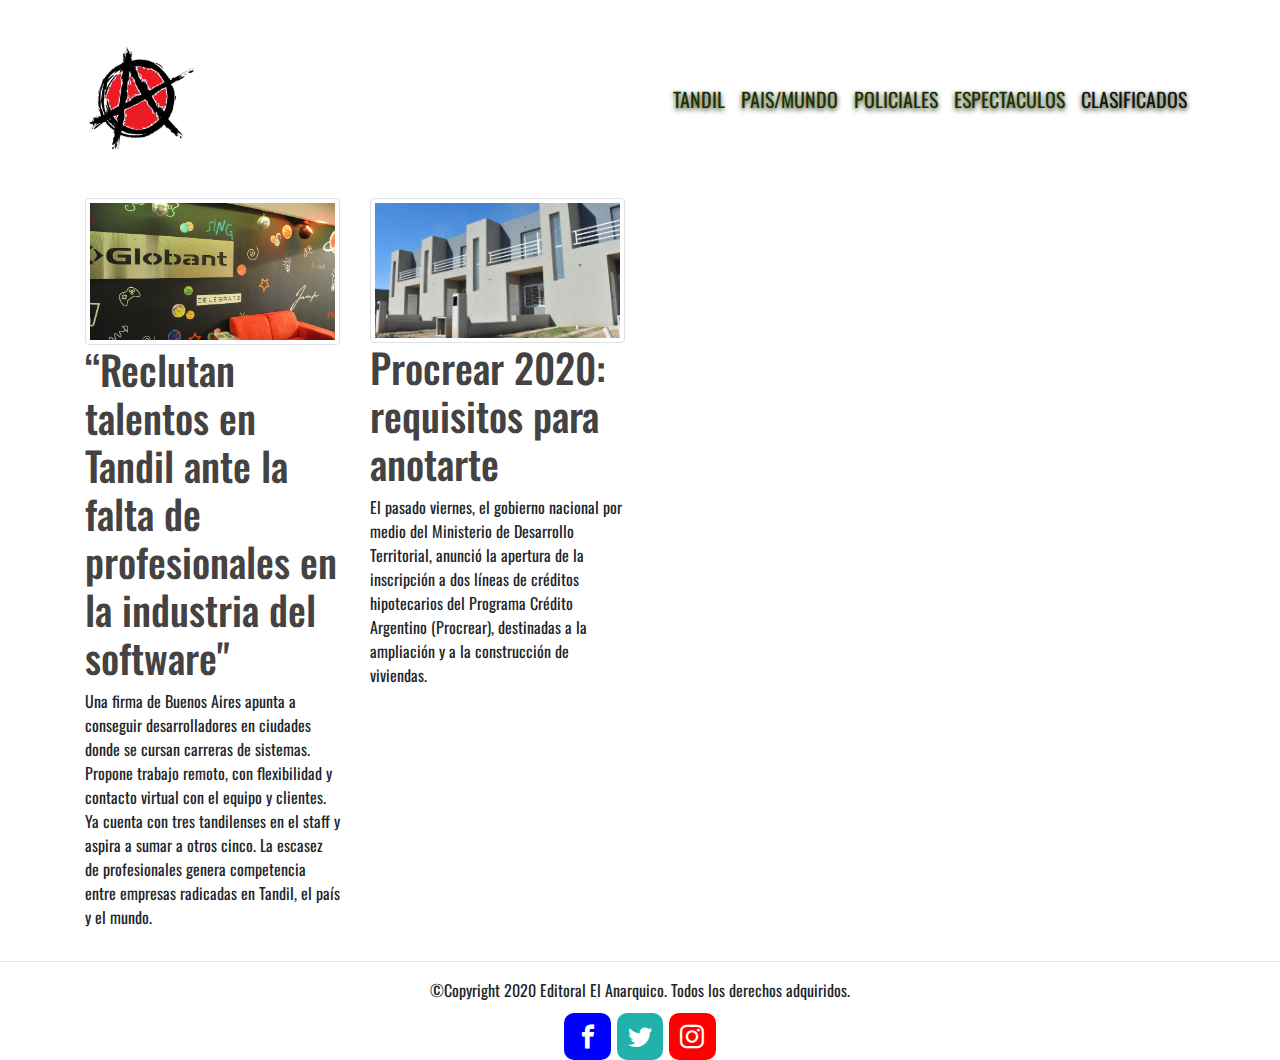
<file: clasificados.html>
<!DOCTYPE html>
<html lang="en">

<head>
    <meta charset="UTF-8">
    <meta name="viewport" content="width=device-width, initial-scale=1.0">
    <link rel="stylesheet" href="assets/css/bootstrap.css">
    <link rel="icon" href="assets/img/Elanarquico.ico">
    <link rel="stylesheet" href="assets/estilo.css">
    <link href="https://fonts.googleapis.com/css2?family=Niramit:ital,wght@1,300&family=Oswald&display=swap"
        rel="stylesheet">
    <link rel="stylesheet" href="assets/font.css">


    <title>El Anarquico</title>
</head>

<body>

    <!--NAvbar-->

    <nav class="navbar navbar-expand-lg navbar-light bg-olive">
        <div class="container">

            <a class="navbar-brand" href="ElAnarquico.html"><img src="assets/img/anar.jpg" class="logo"></a>
            <button class="navbar-toggler" type="button" data-toggle="collapse" data-target="#navbarSupportedContent"
                aria-controls="navbarSupportedContent" aria-expanded="false" aria-label="Toggle navigation">
                <span class="navbar-toggler-icon"></span>
            </button>

            <div class="collapse navbar-collapse" id="navbarSupportedContent">
                <ul class="navbar-nav ml-auto">
                    <li class="nav-item">
                        <a class="nav-link" href="tandil.html" id="Tandil">TANDIL</a>
                    </li>
                    <li class="nav-item">
                        <a class="nav-link" href="mundo.html" id="Pais/Mundo">PAIS/MUNDO</a>
                    </li>
                    <li class="nav-item">
                        <a class="nav-link" href="policiales.html" id="Policiales">POLICIALES</a>
                    </li>
                    <li class="nav-item">
                        <a class="nav-link" href="espectaculos.html" id="Espectaculos">ESPECTACULOS</a>
                    </li>
                    <li class="nav-item">
                        <a class="nav-link active" href="clasificados.html" id="Clasificados">CLASIFICADOS</a>
                    </li>
                </ul>

            </div>
        </div>
    </nav>
    <!--Section Articles-->
    <div class="container">
        <div class="section">
            <div class="row">
                <div class="col-12 col-sm-3 col-md-3">
                    <img src="assets/img/globant.jpg" class="img-fluid img-thumbnail" alt="Responsive image">
                    <h1 class="Globant"><a href="http://cepit.org.ar/software-tandil-se-prepara-para-el-fuerte-crecimiento-del-sector/">“Reclutan talentos en Tandil ante la falta de profesionales en la industria del software"</a></h1>
                    <p>Una firma de Buenos Aires apunta a conseguir desarrolladores en ciudades donde se cursan carreras de sistemas. Propone trabajo remoto, con flexibilidad y contacto virtual con el equipo y clientes. Ya cuenta con tres tandilenses en el staff y aspira a sumar a otros cinco. La escasez de profesionales genera competencia entre empresas radicadas en Tandil, el país y el mundo.</p>
                </div>

                <div class="col-12 col-sm-3 col-md-3">
                    <img src="assets/img/PROCREAR.jpg" class="img-fluid img-thumbnail" alt="Responsive image">
                    <h1 class="Procrear"><a href="https://www.lavoz.com.ar/politica/procrear-2020-como-anotarse-en-creditos-disponibles">Procrear 2020: requisitos para anotarte</a></h1>
                    <p class="Procrear-tandil">El pasado viernes, el gobierno nacional por medio del Ministerio de Desarrollo Territorial, anunció la apertura de la inscripción a dos líneas de créditos hipotecarios del Programa Crédito Argentino (Procrear), destinadas a la ampliación y a la construcción de viviendas.</p>
                </div>
                
            </div>
        </div>
    </div>
    <hr>
    <footer>
        <p class="text-center">©Copyright 2020 Editoral El Anarquico. Todos los derechos adquiridos.</p>
        <div class="social-bar text-center">
            <a href="#" class="icon icon-facebook" target="_blank"></a>
            <a href="#" class="icon icon-twitter" target="_blank"></a>
            <a href="#" class="icon icon-instagram" target="_blank"></a>
        </div>
    </footer>
    <script src="https://code.jquery.com/jquery-3.5.1.slim.min.js"
        integrity="sha384-DfXdz2htPH0lsSSs5nCTpuj/zy4C+OGpamoFVy38MVBnE+IbbVYUew+OrCXaRkfj"
        crossorigin="anonymous"></script>
    <script src="https://cdn.jsdelivr.net/npm/popper.js@1.16.1/dist/umd/popper.min.js"
        integrity="sha384-9/reFTGAW83EW2RDu2S0VKaIzap3H66lZH81PoYlFhbGU+6BZp6G7niu735Sk7lN"
        crossorigin="anonymous"></script>
    <script src="assets/js/bootstrap.js"></script>
    </body>
</html>
</file>
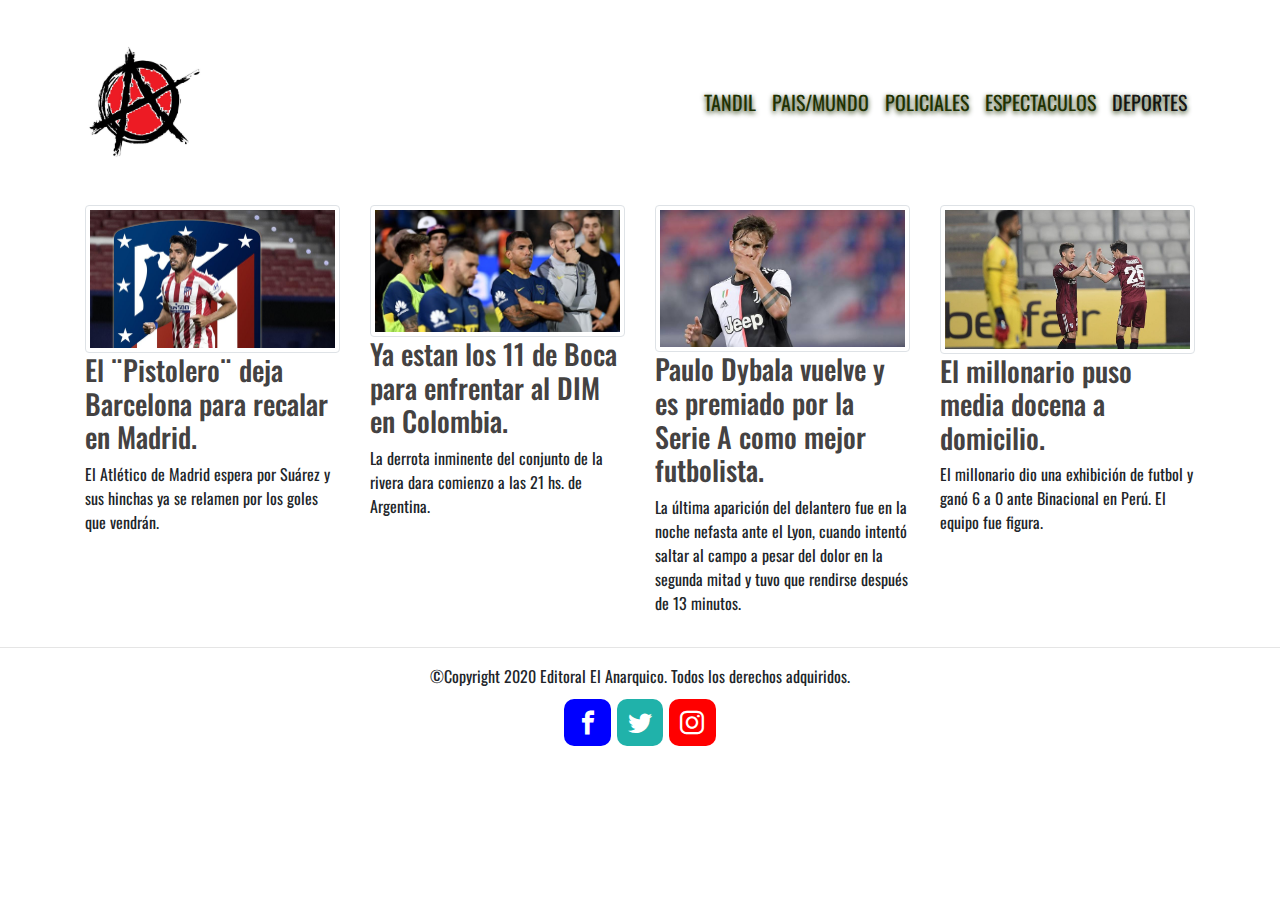
<file: deportes.html>
<!DOCTYPE html>
<html lang="en">

<head>
    <meta charset="UTF-8">
    <meta name="viewport" content="width=device-width, initial-scale=1.0">
    <link rel="stylesheet" href="assets/css/bootstrap.css">
    <link rel="icon" href="assets/img/Elanarquico.ico">
    <link rel="stylesheet" href="assets/estilo.css">
    <link href="https://fonts.googleapis.com/css2?family=Niramit:ital,wght@1,300&family=Oswald&display=swap"
        rel="stylesheet">
    <link rel="stylesheet" href="assets/font.css">


    <title>El Anarquico</title>
</head>

<body>

    <!--NAvbar-->

    <nav class="navbar navbar-expand-lg navbar-light bg-olive">
        <div class="container">

            <a class="navbar-brand" href="ElAnarquico.html"><img src="assets/img/anar.jpg" class="logo"></a>
            <button class="navbar-toggler" type="button" data-toggle="collapse" data-target="#navbarSupportedContent"
                aria-controls="navbarSupportedContent" aria-expanded="false" aria-label="Toggle navigation">
                <span class="navbar-toggler-icon"></span>
            </button>

            <div class="collapse navbar-collapse" id="navbarSupportedContent">
                <ul class="navbar-nav ml-auto">
                    <li class="nav-item">
                        <a class="nav-link" href="tandil.html" id="Tandil">TANDIL</a>
                    </li>
                    <li class="nav-item">
                        <a class="nav-link" href="mundo.html" id="Pais/Mundo">PAIS/MUNDO</a>
                    </li>
                    <li class="nav-item">
                        <a class="nav-link" href="policiales.html" id="Policiales">POLICIALES</a>
                    </li>
                    <li class="nav-item">
                        <a class="nav-link" href="espectaculos.html" id="Espectaculos">ESPECTACULOS</a>
                    </li>
                    <li class="nav-item">
                        <a class="nav-link active" href="deportes.html id="Clasificados">DEPORTES</a>
                    </li>
                </ul>

            </div>
        </div>
    </nav>
    <!--Section Articles-->
    <div class="container">
        <div class="section">
            <div class="row">
                <div class="col-12 col-sm-3 col-md-3">
                    <img src="assets/img/suarez.jpg" class="img-fluid img-thumbnail" alt="Responsive image">
                    <h3 class="Globant"><a href="https://www.ole.com.ar/futbol-internacional/espana/madrid-liga_0_vylEKRXzf.html">El ¨Pistolero¨ deja Barcelona para recalar en Madrid.</a></h3>
                    <p>El Atlético de Madrid espera por Suárez y sus hinchas ya se relamen por los goles que vendrán.</p>
                </div>

                <div class="col-12 col-sm-3 col-md-3">
                    <img src="assets/img/tristes.jpg" class="img-fluid img-thumbnail" alt="Responsive image">
                    <h3 class="Amargos"><a href="https://www.ole.com.ar/boca-juniors/boca-equipo-repite-titulares_0_zLOMOLA6K.html">Ya estan los 11 de Boca para enfrentar al DIM en Colombia.</a></h3>
                    <p>La derrota inminente del conjunto de la rivera dara comienzo a las 21 hs. de Argentina.</p>
                </div>
                <div class="col-12 col-sm-3 col-md-3">
                    <img src="assets/img/dybala.jpg" class="img-fluid img-thumbnail" alt="Responsive image">
                    <h3 class="Paulito"><a href="https://as.com/futbol/2020/09/24/internacional/1600944044_225771.html">Paulo Dybala vuelve y es premiado por la Serie A como mejor futbolista.</a></h3>
                    <p>La última aparición del delantero fue en la noche nefasta ante el Lyon, cuando intentó saltar al campo a pesar del dolor en la segunda mitad y tuvo que rendirse después de 13 minutos. </p>
                </div>

                <div class="col-12 col-sm-3 col-md-3">
                    <img src="assets/img/millo.jpg" class="img-fluid img-thumbnail" alt="Responsive image">
                    <h3 class="Millonario"><a href="https://www.pagina12.com.ar/293982-river-goleo-a-binacional-y-quedo-cerca-de-los-octavos-de-fin">El millonario puso media docena a domicilio.</a></h3>
                    <p>El millonario dio una exhibición de futbol y ganó 6 a 0 ante Binacional en Perú. El equipo fue figura.</p>
                </div>
                
            </div>
        </div>
    </div>
    <hr>
    <footer>
        <p class="text-center">©Copyright 2020 Editoral El Anarquico. Todos los derechos adquiridos.</p>
        <div class="social-bar text-center">
            <a href="#" class="icon icon-facebook" target="_blank"></a>
            <a href="#" class="icon icon-twitter" target="_blank"></a>
            <a href="#" class="icon icon-instagram" target="_blank"></a>
        </div>
    </footer>
    <script src="https://code.jquery.com/jquery-3.5.1.slim.min.js"
        integrity="sha384-DfXdz2htPH0lsSSs5nCTpuj/zy4C+OGpamoFVy38MVBnE+IbbVYUew+OrCXaRkfj"
        crossorigin="anonymous"></script>
    <script src="https://cdn.jsdelivr.net/npm/popper.js@1.16.1/dist/umd/popper.min.js"
        integrity="sha384-9/reFTGAW83EW2RDu2S0VKaIzap3H66lZH81PoYlFhbGU+6BZp6G7niu735Sk7lN"
        crossorigin="anonymous"></script>
    <script src="assets/js/bootstrap.js"></script>
    </body>
</html>
</file>
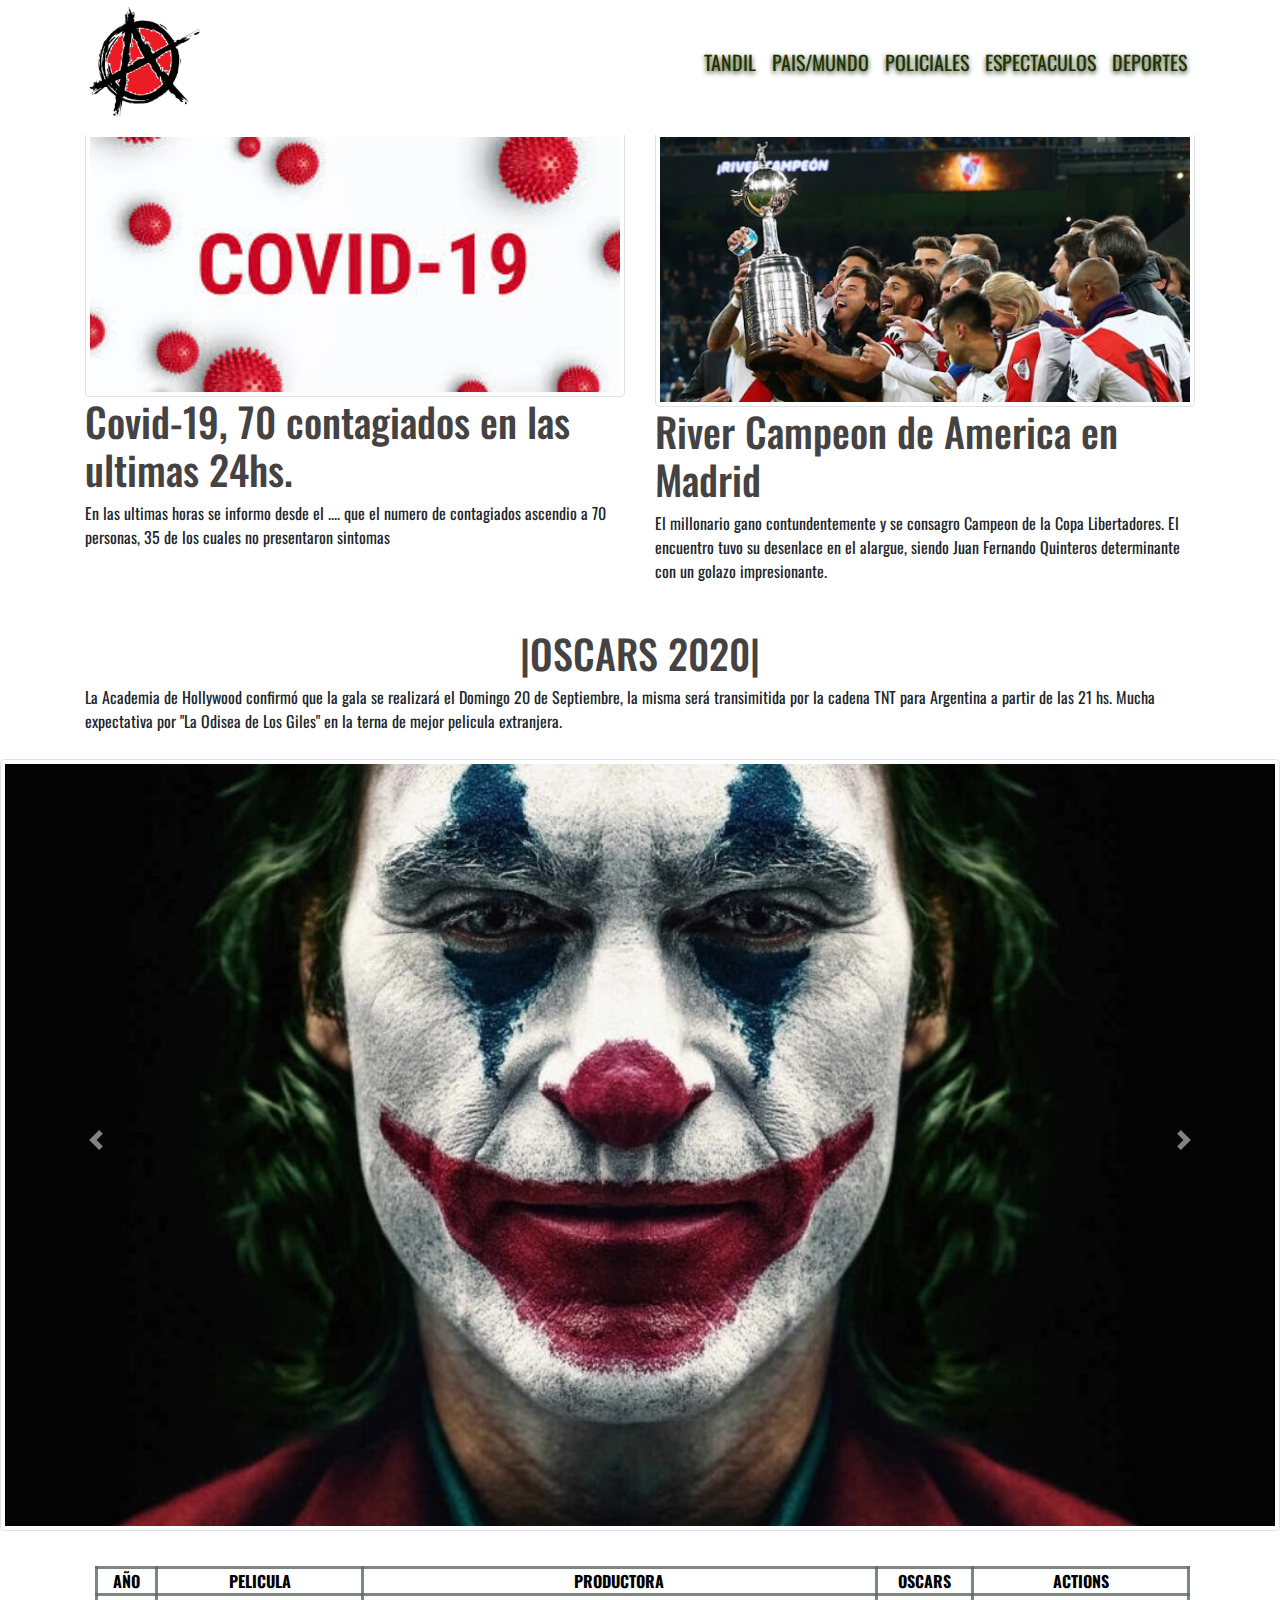
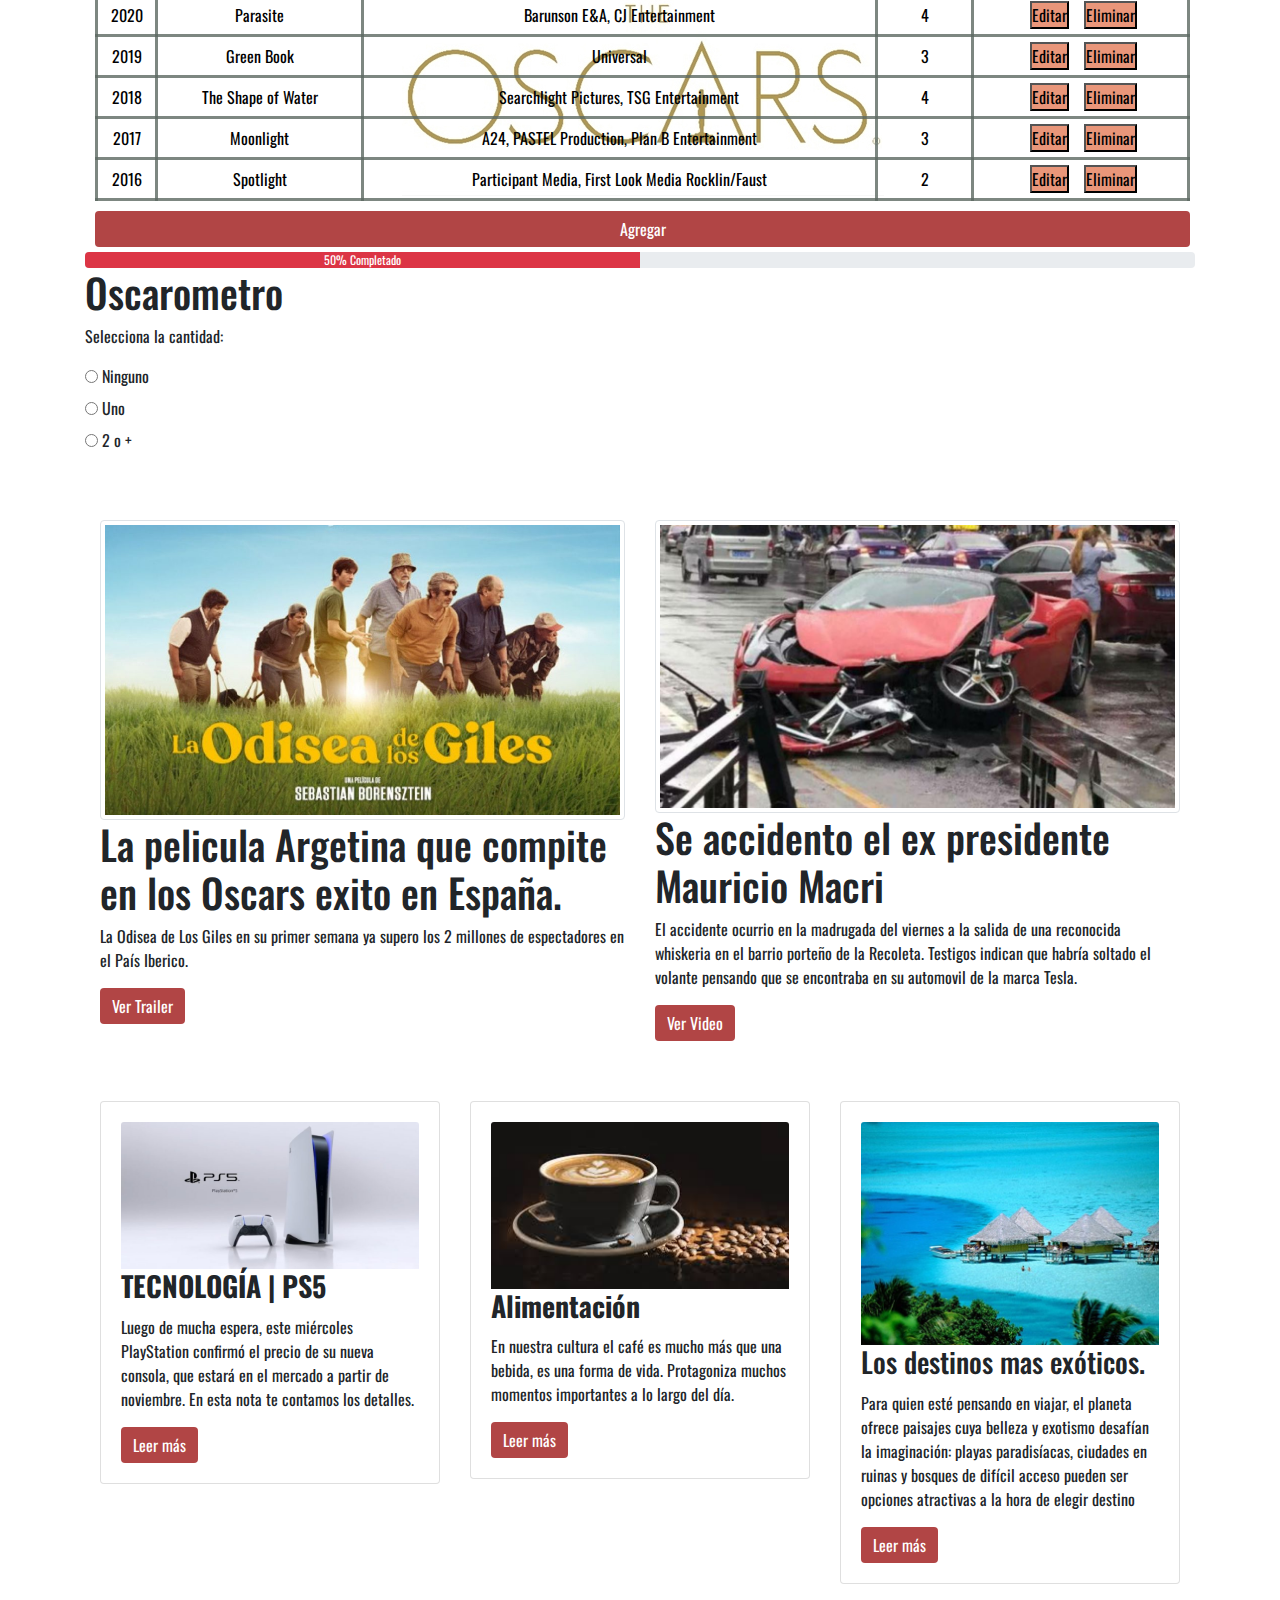
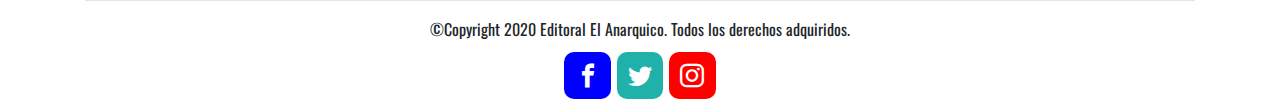
<file: ElAnarquico.html>
<!DOCTYPE html>
<html lang="en">

<head>
    <meta charset="UTF-8">
    <meta name="viewport" content="width=device-width, initial-scale=1.0">
    <link rel="stylesheet" href="assets/css/bootstrap.css">
    <link rel="icon" href="assets/img/anar.ico">
    <link rel="stylesheet" href="assets/estilo.css">
    <link href="https://fonts.googleapis.com/css2?family=Niramit:ital,wght@1,300&family=Oswald&display=swap"
        rel="stylesheet">
    <link rel="stylesheet" href="assets/font.css">



    <title>El Anarquico</title>
</head>

<body>

    <!--NAvbar-->
    <nav class="navbar mt-40 fixed-top navbar-expand-lg navbar-light">
        <div class="container">
            <a class="navbar-brand" href="ElAnarquico.html"><img src="assets/img/anar.jpg" class="logo"></a>
            <button class="navbar-toggler" type="button" data-toggle="collapse" data-target="#navbarSupportedContent"
                aria-controls="navbarSupportedContent" aria-expanded="false" aria-label="Toggle navigation">
                <span class="navbar-toggler-icon"></span>
            </button>

            <div class="collapse navbar-collapse" id="navbarSupportedContent">
                <ul class="navbar-nav ml-auto">
                    <li class="nav-item">
                        <a class="nav-link" href="tandil.html" id="Tandil">TANDIL</a>
                    </li>
                    <li class="nav-item">
                        <a class="nav-link" href="mundo.html" id="Pais/Mundo">PAIS/MUNDO</a>
                    </li>
                    <li class="nav-item">
                        <a class="nav-link" href="policiales.html" id="Policiales">POLICIALES</a>
                    </li>
                    <li class="nav-item">
                        <a class="nav-link" href="espectaculos.html" id="Espectaculos">ESPECTACULOS</a>
                    </li>
                    <li class="nav-item">
                        <a class="nav-link" href="deportes.html" id="Clasificados">DEPORTES</a>
                    </li>
                </ul>

            </div>
        </div>
    </nav>

    <div class="container">
        <div class="section mt-132">
            <div class="row ">
                <div class="col-12 col-sm-12 col-md-6">
                    <img src="assets/img/c19.jpg" class="img-fluid img-thumbnail" alt="Responsive image">
                    <h1 class="covid"><a
                            href="https://www.who.int/es/emergencies/diseases/novel-coronavirus-2019">Covid-19, 70
                            contagiados en las ultimas 24hs.</a></h1>
                    <p>En las ultimas horas se informo desde el .... que el numero de contagiados ascendio a 70
                        personas, 35 de los cuales no presentaron sintomas </p>
                </div>

                <div class="col-12 col-sm-12 col-md-6">
                    <img src="assets/img/campeon.jpg" class="img-fluid img-thumbnail" alt="Responsive image">
                    <h1 class="River"><a href="https://www.infobae.com/tag/river-campeon-de-la-copa-libertadores/">River
                            Campeon de America en Madrid</a></h1>
                    <p class="river-madrid">El millonario gano contundentemente y se consagro Campeon de la Copa
                        Libertadores. El encuentro tuvo su desenlace en el alargue, siendo Juan Fernando Quinteros
                        determinante con un golazo impresionante.</p>
                </div>
            </div>
        </div>
    </div>

    <div class="container">
        <div class="row">
            <div class="col-md-12">
                <!--Titulo-->
                <div class="titulo">
                    <h1 class="titulo text-center"><a href="https://oscar.go.com/">|OSCARS 2020|</a></h1>
                    <P class="info">La Academia de Hollywood confirmó que la gala se realizará el Domingo 20 de
                        Septiembre, la misma será transimitida por la cadena TNT para Argentina a partir de las 21 hs.
                        Mucha expectativa por "La Odisea de Los Giles" en la terna de mejor pelicula extranjera.</P>
                </div>
            </div>
        </div>
    </div>

    <!--Carrusel Movies-->
    <div class="container-carrusel">
        <div class="Carrusel">
            <div id="carouselExampleFade" class="carousel slide carousel-fade" data-ride="carousel">
                <div class="carousel-inner">
                    <div class="carousel-item active">
                        <img src="assets/img/joker.jpg" class="d-block w-100 img-thumbnail" alt="...">
                    </div>
                    <div class="carousel-item">
                        <img src="assets/img/1917.jpeg" class="d-block w-100 img-thumbnail" alt="...">
                    </div>
                    <div class="carousel-item">
                        <img src="assets/img/billted.jpg" class="d-block w-100 img-thumbnail" alt="...">
                    </div>
                    <div class="carousel-item">
                        <img src="assets/img/onceupon.jpg" class="d-block w-100 img-thumbnail" alt="...">
                    </div>
                    <div class="carousel-item">
                        <img src="assets/img/topgun.jpg" class="d-block w-100 img-thumbnail" alt="...">
                    </div>
                </div>
                <a class="carousel-control-prev" href="#carouselExampleFade" role="button" data-slide="prev">
                    <span class="carousel-control-prev-icon" aria-hidden="true"></span>
                    <span class="sr-only">Previous</span>
                </a>
                <a class="carousel-control-next" href="#carouselExampleFade" role="button" data-slide="next">
                    <span class="carousel-control-next-icon" aria-hidden="true"></span>
                    <span class="sr-only">Next</span>
                </a>
            </div>
        </div>
    </div>
    <!-- Agrego codigo tp 2 -->
    <section class="tabla-container container">
        <table id="tabla" class="contenido-tabla "></table>
        <!-- <button id="btn-agregar" class="btn d-block">Agregar</button>
    </section> -->
        <!-- Button trigger modal -->
        <button id="agregarPelicula" type="button" class="btn btn-primary" data-toggle="modal"
            data-target="#exampleModalLong">
            Agregar
        </button>

        <!-- Modal -->
        <div class="modal fade" id="exampleModalLong" tabindex="-1" role="dialog"
            aria-labelledby="exampleModalLongTitle" aria-hidden="true">
            <div class="modal-dialog modal-lg" role="document">
                <div id='modal-contenedor' class="modal-content" img="assets/img/odisea-de-los-giles.jpg">
                    <div class="modal-header">
                        <h5 class="modal-title" id="modalTitle">Agregar Pelicula</h5>
                        <button type="button" class="close" data-dismiss="modal" aria-label="Close">
                            <span aria-hidden="true">&times;</span>
                        </button>
                    </div>
                    <div class="modal-body">
                        <div>
                            <p>Pelicula</p>
                            <input type="text" id="title">
                        </div>
                        <div>
                            <p>Año</p>
                            <input type="number" id="year">
                        </div>
                        <div>
                            <p>Productora</p>
                            <input type="text" id="productor">
                        </div>
                        <div>
                            <p>Cantidad de Oscars</p>
                            <input type="number" id="oscars">
                        </div>
                    </div>
                    <div class="modal-footer">
                        <button id="btn-aceptar-editar">Aceptar</button>
                        <button id="btn-aceptar" type="button-aceptar" class="btn btn-secondary"
                            data-dismiss="modal">Aceptar</button>
                        <button id="btn-cancelar" type="button-cancelar" class="btn btn-primary"
                            data-dismiss="modal">Cancelar</button>
                    </div>
                </div>
            </div>
        </div>
        <!-- Progress Bar -->
        <div id="progressBar" class="progress">
            <div role="progressbar" class="progress-bar bg-danger" style="width:50%">50% Completado</div>
            <span class="sr-only">50% Completado</span>
        </div>

        <!-- Filter con Radio Button -->
        <h1>Oscarometro</h1>

        <div>
            <p>Selecciona la cantidad:</p>
            <input type="radio" class="radio-btn" id="Ninguno" name="rBtn" value="0">
            <label for="uno">Ninguno</label><br>
            <input type="radio" class="radio-btn" id="uno" name="rBtn" value="1">
            <label for="uno">Uno</label><br>
            <input type="radio" class="radio-btn" id="2o+" name="rBtn" value="2">
            <label for="2o+">2 o +</label>
        </div>

        <!--Article-->
        <div class="container container-article">
            <div class="row">
                <div class="col-sm-12 col-md-6">
                    <div class="nota">
                        <img src="assets/img/odisea-de-los-giles.jpg" class="img-fluid img-thumbnail"
                            alt="Responsive image">
                        <h1 class="Trailer">La pelicula Argetina que compite en los Oscars exito en España.</h1>
                        <p>La Odisea de Los Giles en su primer semana ya supero los 2 millones de espectadores en el
                            País Iberico.</p>
                        <a href="https://www.youtube.com/watch?v=ZP_o6GQaFW8" class="btn btn-primary">Ver Trailer</a>
                    </div>
                </div>
                <div class="col-sm-12 col-md-6">
                    <div class="nota">
                        <img src="assets/img/ferrarichocada.jpg" class="img-fluid img-thumbnail" alt="Responsive image">
                        <h1 class="nota-Darin">Se accidento el ex presidente Mauricio Macri</h1>
                        <p>El accidente ocurrio en la madrugada del viernes a la salida de una reconocida whiskeria en
                            el barrio porteño de la Recoleta. Testigos indican que habría soltado el volante pensando
                            que se encontraba en su automovil de la marca Tesla.</p>
                        <a href="https://telefenoticias.com.ar/curiosidades/video-se-compro-una-ferrari-y-la-choco-al-sacarla-de-la-concesionaria/"
                            class="btn btn-primary">Ver Video</a>
                    </div>
                </div>
            </div>
        </div>
        <!--Cards-->
        <div class="container container-cards">
            <div class="row">
                <div class="col-12 col-sm-6 col-md-4">
                    <div class="card">
                        <div class="card-body">
                            <img class="card-img-top" src="assets/img/ps5.jpg" alt="Card image cap">
                            <h3 class="card-title"><strong>TECNOLOGÍA | PS5</strong></h3>
                            <p class="card-text">Luego de mucha espera, este miércoles PlayStation confirmó el precio de
                                su nueva consola, que estará en el mercado a partir de noviembre. En esta nota te
                                contamos los detalles.</p>
                            <a href="https://cnnespanol.cnn.com/video/precio-play-station-ps5-consolas-videojuegos-perspectivas-buenos-aires/"
                                class="btn btn-primary">Leer más</a>
                        </div>
                    </div>
                </div>
                <div class="col-12 col-sm-6 col-md-4">
                    <div class="card">
                        <div class="card-body">
                            <img class="card-img-top" src="assets/img/cagfe3.jpg" alt="Card image cap">
                            <h3 class="card-title"><b>Alimentación</b></h3>
                            <p class="card-text">En nuestra cultura el café es mucho más que una bebida, es una forma de
                                vida. Protagoniza muchos momentos importantes a lo largo del día.</p>
                            <a href="https://www.cocinafacil.com.mx/tips-de-cocina/beneficios-de-tomar-cafe/"
                                class="btn btn-primary">Leer más</a>
                        </div>
                    </div>
                </div>

                <div class="col-12 col-sm-12 col-md-4">
                    <div class="card">
                        <div class="card-body">
                            <img class="card-img-top" src="assets/img/paraiso.jpg" alt="Borabora">
                            <h3 class="card-title">Los destinos mas exóticos.</h3>
                            <p class="card-text">Para quien esté pensando en viajar, el planeta ofrece paisajes cuya
                                belleza y exotismo desafían la imaginación: playas paradisíacas, ciudades en ruinas y
                                bosques de difícil acceso pueden ser opciones atractivas a la hora de elegir destino</p>
                            <a href="https://www.infobae.com/2012/09/07/669303-los-lugares-mas-exoticos-del-mundo-hacer-turismo/"
                                class="btn btn-primary">Leer más</a>
                        </div>
                    </div>
                </div>
            </div>
        </div>

        </div>
        <!-- Y aquí está nuestro pie de página principal que se utiliza en todas las páginas de nuestro sitio web -->
        <hr>
        <footer>
            <p class="text-center">©Copyright 2020 Editoral El Anarquico. Todos los derechos adquiridos.</p>
            <div class="social-bar text-center">
                <a href="#" class="icon icon-facebook" target="_blank"></a>
                <a href="#" class="icon icon-twitter" target="_blank"></a>
                <a href="#" class="icon icon-instagram" target="_blank"></a>
            </div>
        </footer>
        <script src="https://code.jquery.com/jquery-3.5.1.slim.min.js"
            integrity="sha384-DfXdz2htPH0lsSSs5nCTpuj/zy4C+OGpamoFVy38MVBnE+IbbVYUew+OrCXaRkfj"
            crossorigin="anonymous"></script>
        <script src="https://cdn.jsdelivr.net/npm/popper.js@1.16.1/dist/umd/popper.min.js"
            integrity="sha384-9/reFTGAW83EW2RDu2S0VKaIzap3H66lZH81PoYlFhbGU+6BZp6G7niu735Sk7lN"
            crossorigin="anonymous"></script>
        <script src="assets/js/bootstrap.js"></script>
        <script type="text/javascript" src="utilsTP2.js"></script>
        <!--agredo script de tp 2-->
        <script type="text/javascript" src="mainTP2.js"></script>
        <!--agredo script de tp 2-->
</body>

</html>
</file>
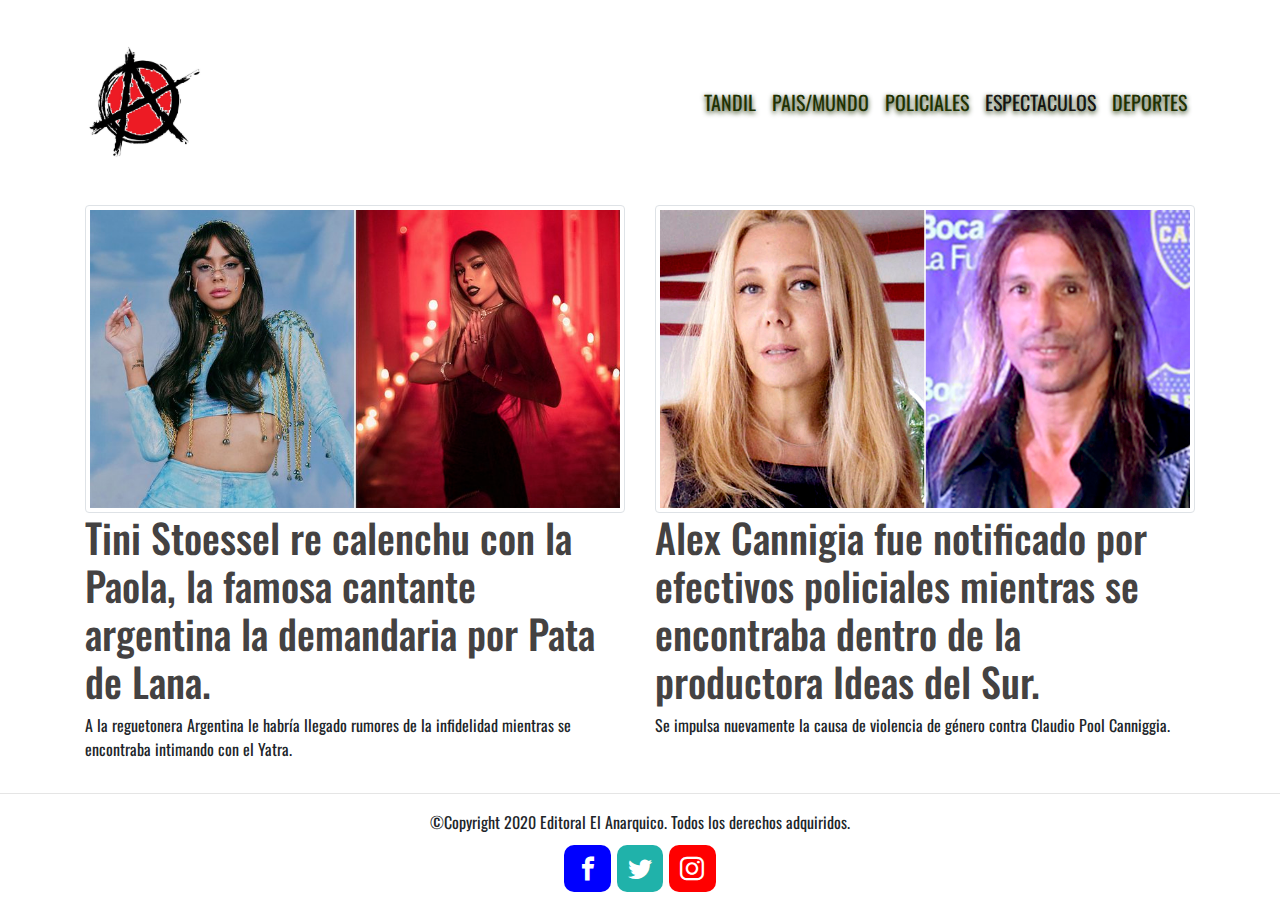
<file: espectaculos.html>
<!DOCTYPE html>
<html lang="en">

<head>
    <meta charset="UTF-8">
    <meta name="viewport" content="width=device-width, initial-scale=1.0">
    <link rel="stylesheet" href="assets/css/bootstrap.css">
    <link rel="icon" href="assets/img/Elanarquico.ico">
    <link rel="stylesheet" href="assets/estilo.css">
    <link href="https://fonts.googleapis.com/css2?family=Niramit:ital,wght@1,300&family=Oswald&display=swap"
        rel="stylesheet">
    <link rel="stylesheet" href="assets/font.css">


    <title>El Anarquico</title>
</head>

<body>

    <!--NAvbar-->

    <nav class="navbar navbar-expand-lg navbar-light bg-olive">
        <div class="container">

            <a class="navbar-brand" href="ElAnarquico.html"><img src="assets/img/anar.jpg" class="logo"></a>
            <button class="navbar-toggler" type="button" data-toggle="collapse" data-target="#navbarSupportedContent"
                aria-controls="navbarSupportedContent" aria-expanded="false" aria-label="Toggle navigation">
                <span class="navbar-toggler-icon"></span>
            </button>

            <div class="collapse navbar-collapse" id="navbarSupportedContent">
                <ul class="navbar-nav ml-auto">
                    <li class="nav-item">
                        <a class="nav-link" href="tandil.html" id="Tandil">TANDIL</a>
                    </li>
                    <li class="nav-item">
                        <a class="nav-link" href="mundo.html" id="Pais/Mundo">PAIS/MUNDO</a>
                    </li>
                    <li class="nav-item">
                        <a class="nav-link" href="policiales.html" id="Policiales">POLICIALES</a>
                    </li>
                    <li class="nav-item">
                        <a class="nav-link active" href="espectaculos.html" id="Espectaculos">ESPECTACULOS</a>
                    </li>
                    <li class="nav-item">
                        <a class="nav-link" href="deportes.html" id="Clasificados">DEPORTES</a>
                    </li>
                </ul>

            </div>
        </div>
    </nav>
    <!--Section Articles-->
    <div class="container">
        <div class="section">
            <div class="row">
                <div class="col-12 col-sm-12 col-md-6">
                    <img src="assets/img/tini.jpg" class="img-fluid img-thumbnail" alt="Responsive image">
                    <h1 class="Chimento"><a href="https://www.paparazzi.com.ar/teve/tini-stoessel-le-mando-una-critica-indirecta-a-danna-paola-la-tercera-en-discordia-con-yatra/">Tini Stoessel re calenchu con la Paola, la famosa cantante argentina la demandaria por Pata de Lana.</a></h1>
                    <p>A la reguetonera Argentina le habría llegado rumores de la infidelidad mientras se encontraba intimando con el Yatra.</p>
                </div>

                <div class="col-12 col-sm-12 col-md-6">
                    <img src="assets/img/Claudiopool.jpg" class="img-fluid img-thumbnail" alt="Responsive image">
                    <h1 class="Procrear"><a href="https://www.infobae.com/teleshow/infoshow/2020/02/19/se-reactivo-la-causa-de-mariana-nannis-contra-claudio-caniggia-por-violencia-de-genero-ordenarian-una-restriccion-perimetral/">Alex Cannigia fue notificado por efectivos policiales mientras se encontraba dentro de la productora Ideas del Sur.</a></h1>
                    <p class="Procrear-tandil">Se impulsa nuevamente la causa de violencia de género contra Claudio Pool Canniggia.</p>
                </div>
            </div>
        </div>
    </div>
    <hr>
    <footer>
        <p class="text-center">©Copyright 2020 Editoral El Anarquico. Todos los derechos adquiridos.</p>
        <div class="social-bar text-center">
            <a href="#" class="icon icon-facebook" target="_blank"></a>
            <a href="#" class="icon icon-twitter" target="_blank"></a>
            <a href="#" class="icon icon-instagram" target="_blank"></a>
        </div>
    </footer>
    <script src="https://code.jquery.com/jquery-3.5.1.slim.min.js"
        integrity="sha384-DfXdz2htPH0lsSSs5nCTpuj/zy4C+OGpamoFVy38MVBnE+IbbVYUew+OrCXaRkfj"
        crossorigin="anonymous"></script>
    <script src="https://cdn.jsdelivr.net/npm/popper.js@1.16.1/dist/umd/popper.min.js"
        integrity="sha384-9/reFTGAW83EW2RDu2S0VKaIzap3H66lZH81PoYlFhbGU+6BZp6G7niu735Sk7lN"
        crossorigin="anonymous"></script>
    <script src="assets/js/bootstrap.js"></script>
    </body>
</html>
</file>
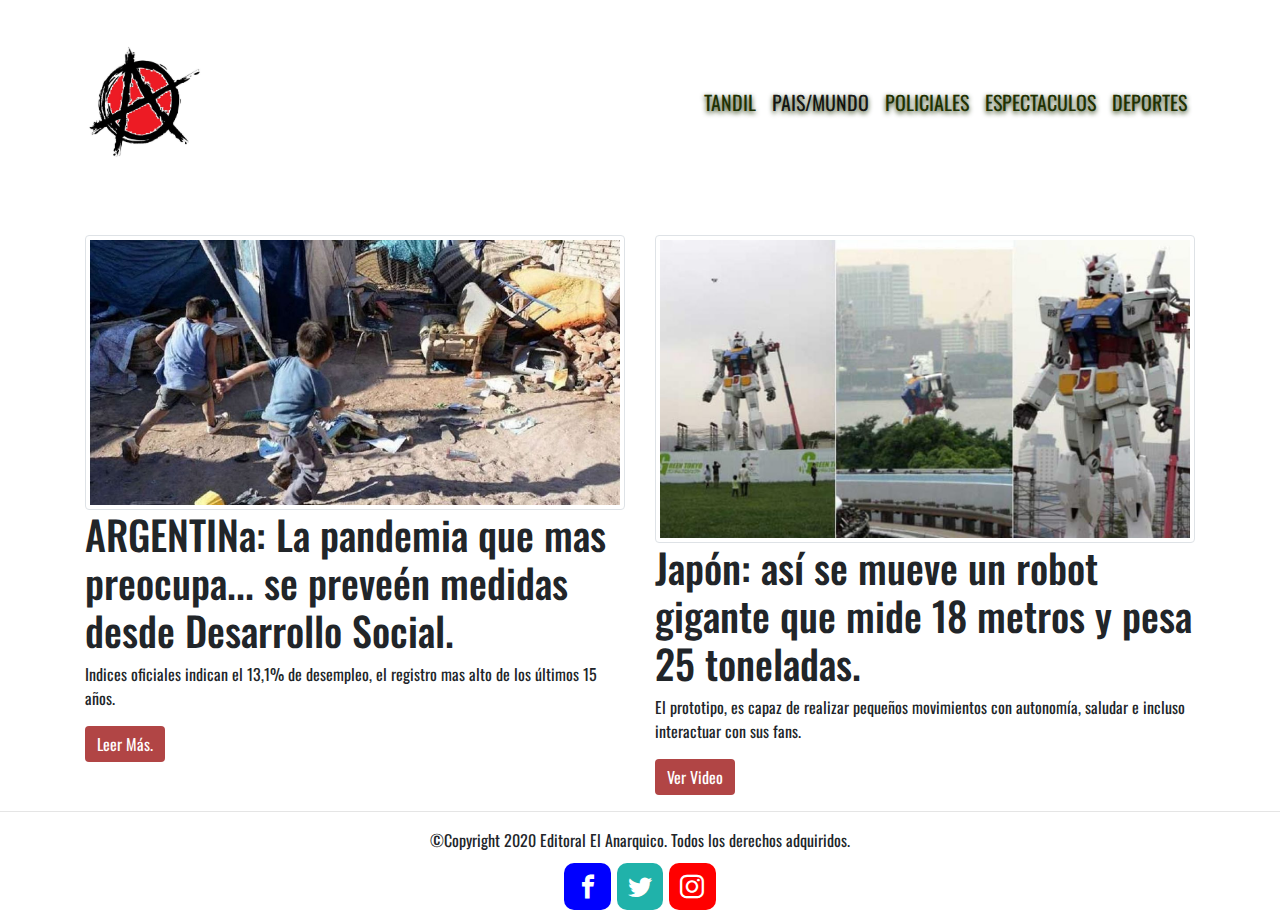
<file: mundo.html>
<!DOCTYPE html>
<html lang="en">

<head>
    <meta charset="UTF-8">
    <meta name="viewport" content="width=device-width, initial-scale=1.0">
    <link rel="stylesheet" href="assets/css/bootstrap.css">
    <link rel="icon" href="assets/img/Elanarquico.ico">
    <link rel="stylesheet" href="assets/estilo.css">
    <link href="https://fonts.googleapis.com/css2?family=Niramit:ital,wght@1,300&family=Oswald&display=swap"
        rel="stylesheet">
    <link rel="stylesheet" href="assets/font.css">


    <title>El Anarquico</title>
</head>

<body>

    <!--NAvbar-->
    <nav class="navbar navbar-expand-lg navbar-light bg-olive">
        <div class="container">

            <a class="navbar-brand" href="ElAnarquico.html"><img src="assets/img/anar.jpg" class="logo"></a>
            <button class="navbar-toggler" type="button" data-toggle="collapse" data-target="#navbarSupportedContent"
                aria-controls="navbarSupportedContent" aria-expanded="false" aria-label="Toggle navigation">
                <span class="navbar-toggler-icon"></span>
            </button>

            <div class="collapse navbar-collapse" id="navbarSupportedContent">
                <ul class="navbar-nav ml-auto">
                    <li class="nav-item">
                        <a class="nav-link" href="tandil.html" id="Tandil">TANDIL</a>
                    </li>
                    <li class="nav-item">
                        <a class="nav-link active" href="mundo.html" id="Pais/Mundo">PAIS/MUNDO</a>
                    </li>
                    <li class="nav-item">
                        <a class="nav-link" href="policiales.html" id="Policiales">POLICIALES</a>
                    </li>
                    <li class="nav-item">
                        <a class="nav-link" href="espectaculos.html" id="Espectaculos">ESPECTACULOS</a>
                    </li>
                    <li class="nav-item">
                        <a class="nav-link" href="deportes.html" id="Clasificados">DEPORTES</a>
                    </li>
                </ul>
            </div>
        </div>
    </nav>
  <!--Article-->
  <div class="container container-article">
    <div class="row">
       <div class="col-sm-12 col-md-6">
           <div class="nota">
               <img src="assets/img/pobreza.jpeg" class="img-fluid img-thumbnail" alt="Responsive image">
               <h1 class="Trailer">ARGENTINa: La pandemia que mas preocupa... se preveén medidas desde Desarrollo Social.</h1>
               <p>Indices oficiales indican el 13,1% de desempleo, el registro mas alto de los últimos 15 años.</p>
               <a href="https://www.clarin.com/economia/impacto-pandemia-desempleo-subio-13-1-segundo-trimestre_0_QW55frU8q.html" class="btn btn-primary">Leer Más.</a>
           </div>
       </div>
       <div class="col-sm-12 col-md-6">
           <div class="nota">
               <img src="assets/img/robotech.jpg" class="img-fluid img-thumbnail" alt="Responsive image">
               <h1 class="Robot">Japón: así se mueve un robot gigante que mide 18 metros y pesa 25 toneladas.</h1>
                   <p>El prototipo, es capaz de realizar pequeños movimientos con autonomía, saludar e incluso interactuar con sus fans.</p>
                   <a href="https://www.youtube.com/watch?time_continue=18&v=gNBuE_O88Nw&feature=emb_logo" class="btn btn-primary">Ver Video</a>
           </div>      
       </div>
    </div>
   </div>
   <hr>
    <footer>
        <p class="text-center">©Copyright 2020 Editoral El Anarquico. Todos los derechos adquiridos.</p>
        <div class="social-bar text-center">
            <a href="#" class="icon icon-facebook" target="_blank"></a>
            <a href="#" class="icon icon-twitter" target="_blank"></a>
            <a href="#" class="icon icon-instagram" target="_blank"></a>
        </div>
    </footer>
    <script src="https://code.jquery.com/jquery-3.5.1.slim.min.js"
        integrity="sha384-DfXdz2htPH0lsSSs5nCTpuj/zy4C+OGpamoFVy38MVBnE+IbbVYUew+OrCXaRkfj"
        crossorigin="anonymous"></script>
    <script src="https://cdn.jsdelivr.net/npm/popper.js@1.16.1/dist/umd/popper.min.js"
        integrity="sha384-9/reFTGAW83EW2RDu2S0VKaIzap3H66lZH81PoYlFhbGU+6BZp6G7niu735Sk7lN"
        crossorigin="anonymous"></script>
    <script src="assets/js/bootstrap.js"></script>
    </body>
</html>
</file>
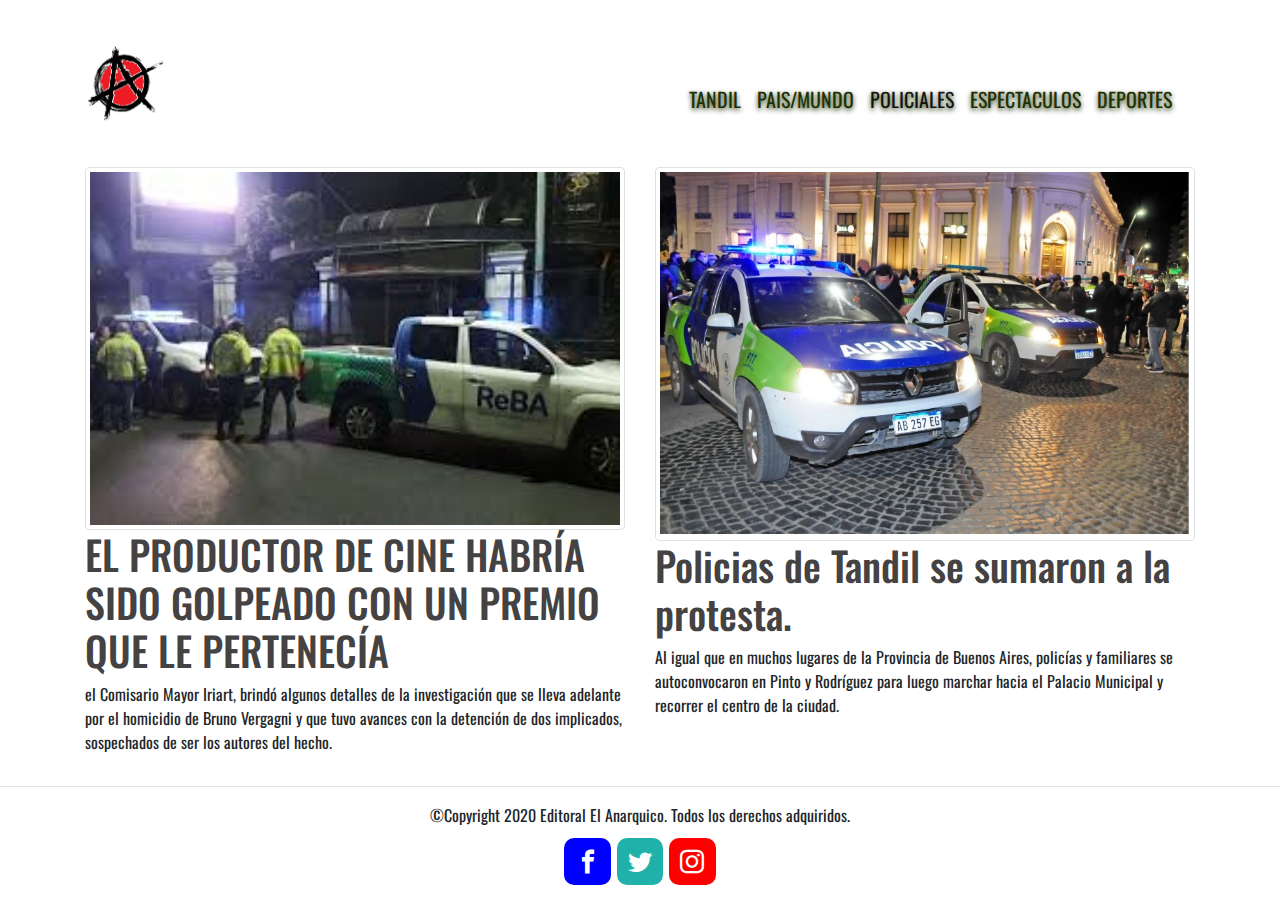
<file: policiales.html>
<!DOCTYPE html>
<html lang="en">

<head>
    <meta charset="UTF-8">
    <meta name="viewport" content="width=device-width, initial-scale=1.0">
    <link rel="stylesheet" href="assets/css/bootstrap.css">
    <link rel="icon" href="assets/img/Elanarquico.ico">
    <link rel="stylesheet" href="assets/estilo.css">
    <link href="https://fonts.googleapis.com/css2?family=Niramit:ital,wght@1,300&family=Oswald&display=swap"
        rel="stylesheet">
    <link rel="stylesheet" href="assets/font.css">


    <title>El Anarquico</title>
</head>

<body>

    <!--NAvbar-->

    <nav class="navbar navbar-expand-lg navbar-light bg-olive">
        <div class="container">

            <a class="navbar-brand" href="ElAnarquico.html"><img src="assets/img/anar.jpg" class="logo"></a>
            <button class="navbar-toggler" type="button" data-toggle="collapse" data-target="#navbarSupportedContent"
                aria-controls="navbarSupportedContent" aria-expanded="false" aria-label="Toggle navigation">
                <span class="navbar-toggler-icon"></span>
            </button>
     <div class="container">
            <div class="collapse navbar-collapse" id="navbarSupportedContent">
                <ul class="navbar-nav ml-auto">
                        <li class="nav-item">
                            <a class="nav-link" href="tandil.html" id="Tandil">TANDIL</a>
                        </li>
                        <li class="nav-item">
                            <a class="nav-link" href="mundo.html" id="Pais/Mundo">PAIS/MUNDO</a>
                        </li>
                        <li class="nav-item">
                            <a class="nav-link active" href="policiales.html" id="Policiales">POLICIALES</a>
                        </li>
                        <li class="nav-item">
                            <a class="nav-link" href="espectaculos.html" id="Espectaculos">ESPECTACULOS</a>
                        </li>
                        <li class="nav-item">
                            <a class="nav-link" href="deportes.html" id="Clasificados">DEPORTES</a>
                        </li>            
                </ul>
            </div>
        </div>
    </nav>
<!--Section Articles-->
<div class="container">
    <div class="section">
        <div class="row">
            <div class="col-12 col-sm-12 col-md-6">
                <img src="assets/img/premiogolpe.jpg" class="img-fluid img-thumbnail" alt="Responsive image">
                <h1 class="covid"><a href="http://www.abchoy.com.ar/secnotas.php?t=policiales">EL PRODUCTOR DE CINE HABRÍA SIDO GOLPEADO CON UN PREMIO QUE LE PERTENECÍA</a></h1>
                <p>el Comisario Mayor Iriart, brindó algunos detalles de la investigación que se lleva adelante por el homicidio de Bruno Vergagni y que tuvo avances con la detención de dos implicados, sospechados de ser los autores del hecho.</p>
            </div>

            <div class="col-12 col-sm-12 col-md-6">
                <img src="assets/img/policia.jpg" class="img-fluid img-thumbnail" alt="Responsive image">
                <h1 class="Policia-Titulo"><a href="https://www.nuevaeranet.com.ar/policiales/nota-policias-de-tandil-se-sumaron-a-la-protesta-56918.html">Policias de Tandil se sumaron a la protesta.</a></h1>
                <p class="policia-reclamo">Al igual que en muchos lugares de la Provincia de Buenos Aires, policías y familiares se autoconvocaron en Pinto y Rodríguez para luego marchar hacia el Palacio Municipal y recorrer el centro de la ciudad.</p>
            </div>
        </div>
    </div>
</div>

    <hr>
    <footer>
        <p class="text-center">©Copyright 2020 Editoral El Anarquico. Todos los derechos adquiridos.</p>
        <div class="social-bar text-center">
            <a href="#" class="icon icon-facebook" target="_blank"></a>
            <a href="#" class="icon icon-twitter" target="_blank"></a>
            <a href="#" class="icon icon-instagram" target="_blank"></a>
        </div>
    </footer>

    <script src="https://code.jquery.com/jquery-3.5.1.slim.min.js"
        integrity="sha384-DfXdz2htPH0lsSSs5nCTpuj/zy4C+OGpamoFVy38MVBnE+IbbVYUew+OrCXaRkfj"
        crossorigin="anonymous"></script>
    <script src="https://cdn.jsdelivr.net/npm/popper.js@1.16.1/dist/umd/popper.min.js"
        integrity="sha384-9/reFTGAW83EW2RDu2S0VKaIzap3H66lZH81PoYlFhbGU+6BZp6G7niu735Sk7lN"
        crossorigin="anonymous"></script>
    <script src="assets/js/bootstrap.js"></script>
    </body>
</html>
</file>
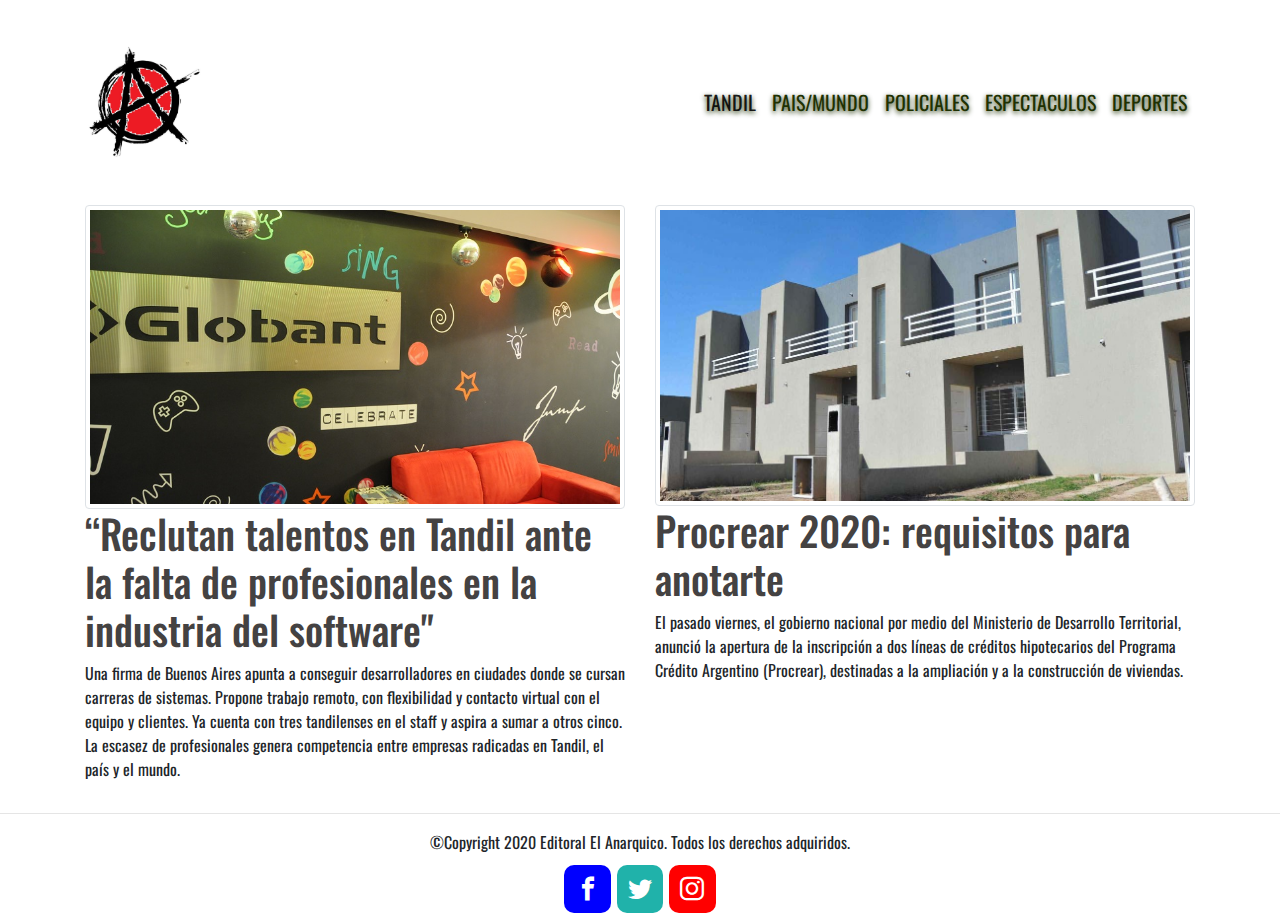
<file: tandil.html>
<!DOCTYPE html>
<html lang="en">

<head>
    <meta charset="UTF-8">
    <meta name="viewport" content="width=device-width, initial-scale=1.0">
    <link rel="stylesheet" href="assets/css/bootstrap.css">
    <link rel="icon" href="assets/img/Elanarquico.ico">
    <link rel="stylesheet" href="assets/estilo.css">
    <link href="https://fonts.googleapis.com/css2?family=Niramit:ital,wght@1,300&family=Oswald&display=swap"
        rel="stylesheet">
    <link rel="stylesheet" href="assets/font.css">


    <title>El Anarquico</title>
</head>

<body>

    <!--NAvbar-->

    <nav class="navbar navbar-expand-lg navbar-light bg-olive">
        <div class="container">

            <a class="navbar-brand" href="ElAnarquico.html"><img src="assets/img/anar.jpg" class="logo"></a>
            <button class="navbar-toggler" type="button" data-toggle="collapse" data-target="#navbarSupportedContent"
                aria-controls="navbarSupportedContent" aria-expanded="false" aria-label="Toggle navigation">
                <span class="navbar-toggler-icon"></span>
            </button>

            <div class="collapse navbar-collapse" id="navbarSupportedContent">
                <ul class="navbar-nav ml-auto">
                    <li class="nav-item">
                        <a class="nav-link active" href="tandil.html" id="Tandil">TANDIL</a>
                    </li>
                    <li class="nav-item">
                        <a class="nav-link" href="mundo.html" id="Pais/Mundo">PAIS/MUNDO</a>
                    </li>
                    <li class="nav-item">
                        <a class="nav-link" href="policiales.html" id="Policiales">POLICIALES</a>
                    </li>
                    <li class="nav-item">
                        <a class="nav-link" href="espectaculos.html" id="Espectaculos">ESPECTACULOS</a>
                    </li>
                    <li class="nav-item">
                        <a class="nav-link" href="deportes.html" id="Clasificados">DEPORTES</a>
                    </li>
                </ul>

            </div>
        </div>
    </nav>
    <!--Section Articles-->
    <div class="container">
        <div class="section">
            <div class="row">
                <div class="col-12 col-sm-12 col-md-6">
                    <img src="assets/img/globant.jpg" class="img-fluid img-thumbnail" alt="Responsive image">
                    <h1 class="Globant"><a href="http://cepit.org.ar/software-tandil-se-prepara-para-el-fuerte-crecimiento-del-sector/">“Reclutan talentos en Tandil ante la falta de profesionales en la industria del software"</a></h1>
                    <p>Una firma de Buenos Aires apunta a conseguir desarrolladores en ciudades donde se cursan carreras de sistemas. Propone trabajo remoto, con flexibilidad y contacto virtual con el equipo y clientes. Ya cuenta con tres tandilenses en el staff y aspira a sumar a otros cinco. La escasez de profesionales genera competencia entre empresas radicadas en Tandil, el país y el mundo.</p>
                </div>

                <div class="col-12 col-sm-12 col-md-6">
                    <img src="assets/img/PROCREAR.jpg" class="img-fluid img-thumbnail" alt="Responsive image">
                    <h1 class="Procrear"><a href="https://www.lavoz.com.ar/politica/procrear-2020-como-anotarse-en-creditos-disponibles">Procrear 2020: requisitos para anotarte</a></h1>
                    <p class="Procrear-tandil">El pasado viernes, el gobierno nacional por medio del Ministerio de Desarrollo Territorial, anunció la apertura de la inscripción a dos líneas de créditos hipotecarios del Programa Crédito Argentino (Procrear), destinadas a la ampliación y a la construcción de viviendas.</p>
                </div>
            </div>
        </div>
    </div>
    <hr>
    <footer>
        <p class="text-center">©Copyright 2020 Editoral El Anarquico. Todos los derechos adquiridos.</p>
        <div class="social-bar text-center">
            <a href="#" class="icon icon-facebook" target="_blank"></a>
            <a href="#" class="icon icon-twitter" target="_blank"></a>
            <a href="#" class="icon icon-instagram" target="_blank"></a>
        </div>
    </footer>
    <script src="https://code.jquery.com/jquery-3.5.1.slim.min.js"
        integrity="sha384-DfXdz2htPH0lsSSs5nCTpuj/zy4C+OGpamoFVy38MVBnE+IbbVYUew+OrCXaRkfj"
        crossorigin="anonymous"></script>
    <script src="https://cdn.jsdelivr.net/npm/popper.js@1.16.1/dist/umd/popper.min.js"
        integrity="sha384-9/reFTGAW83EW2RDu2S0VKaIzap3H66lZH81PoYlFhbGU+6BZp6G7niu735Sk7lN"
        crossorigin="anonymous"></script>
    <script src="assets/js/bootstrap.js"></script>
    </body>
</html>
</file>
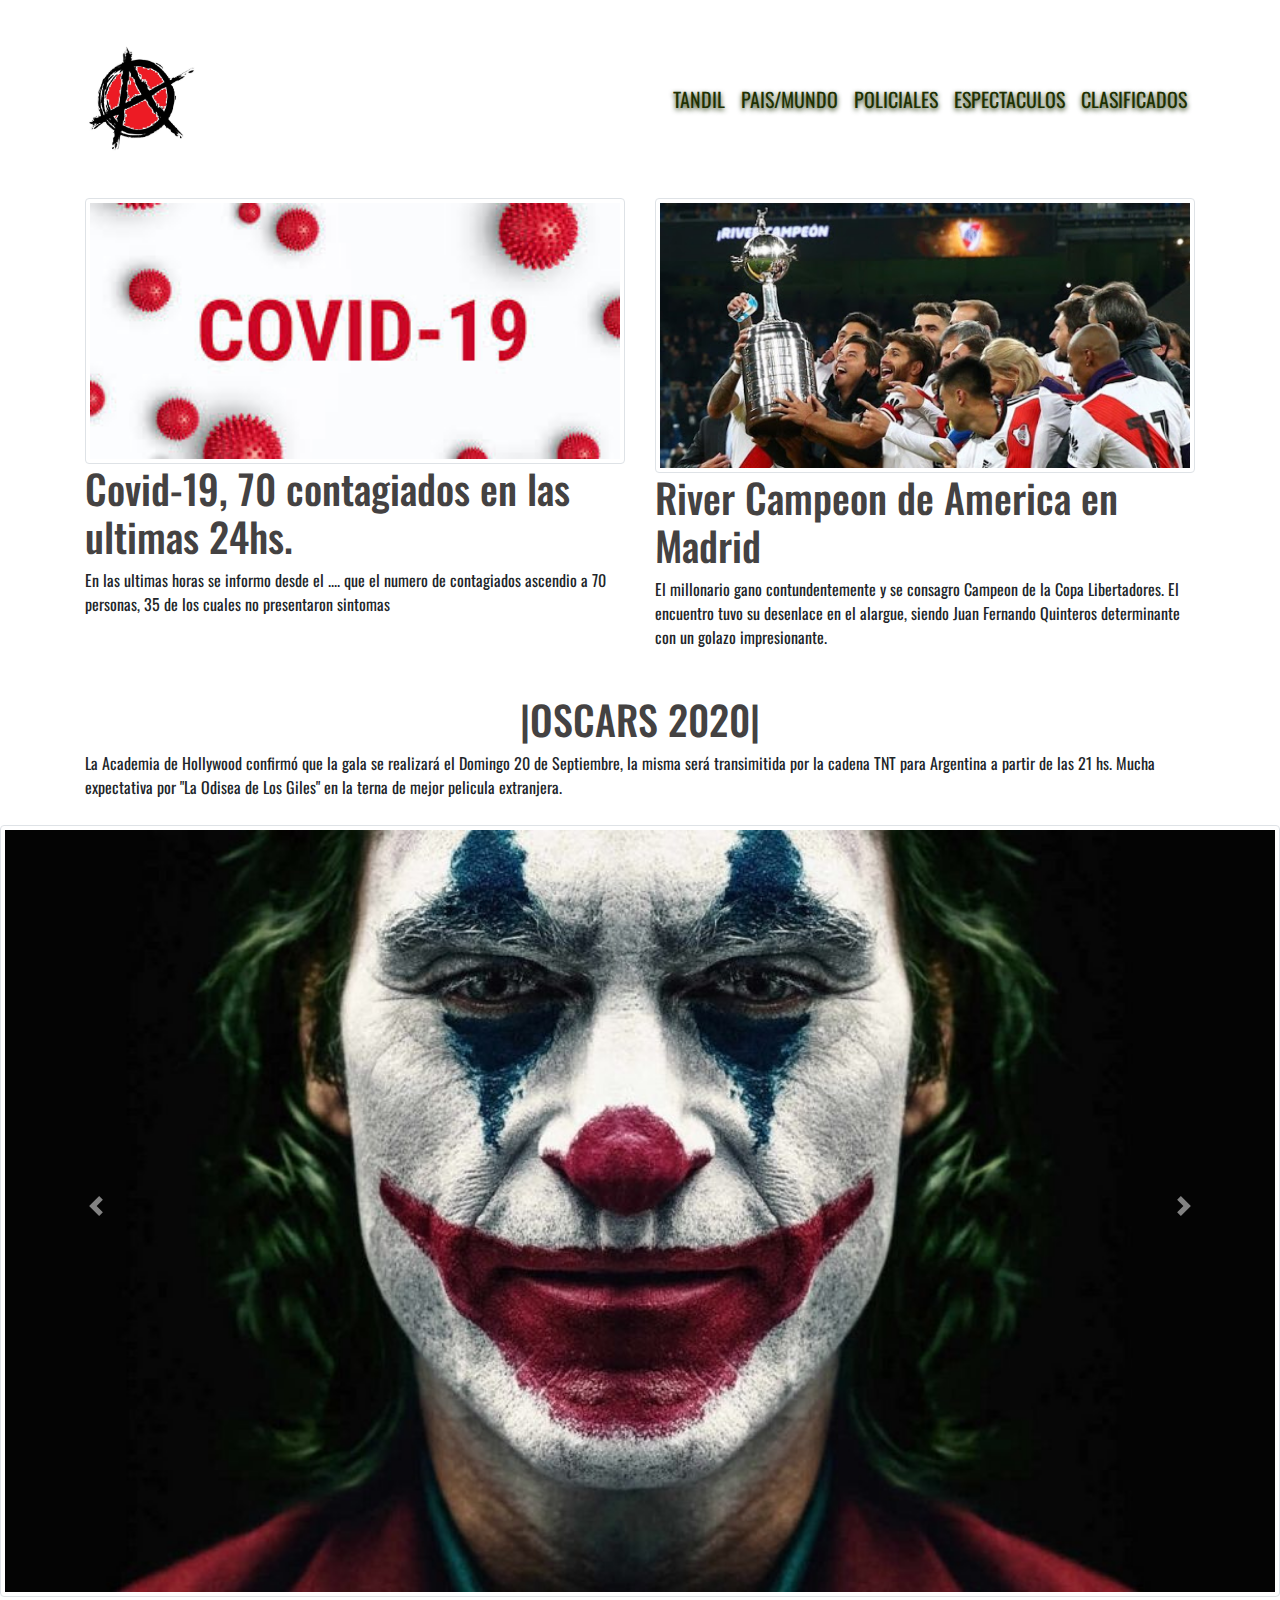
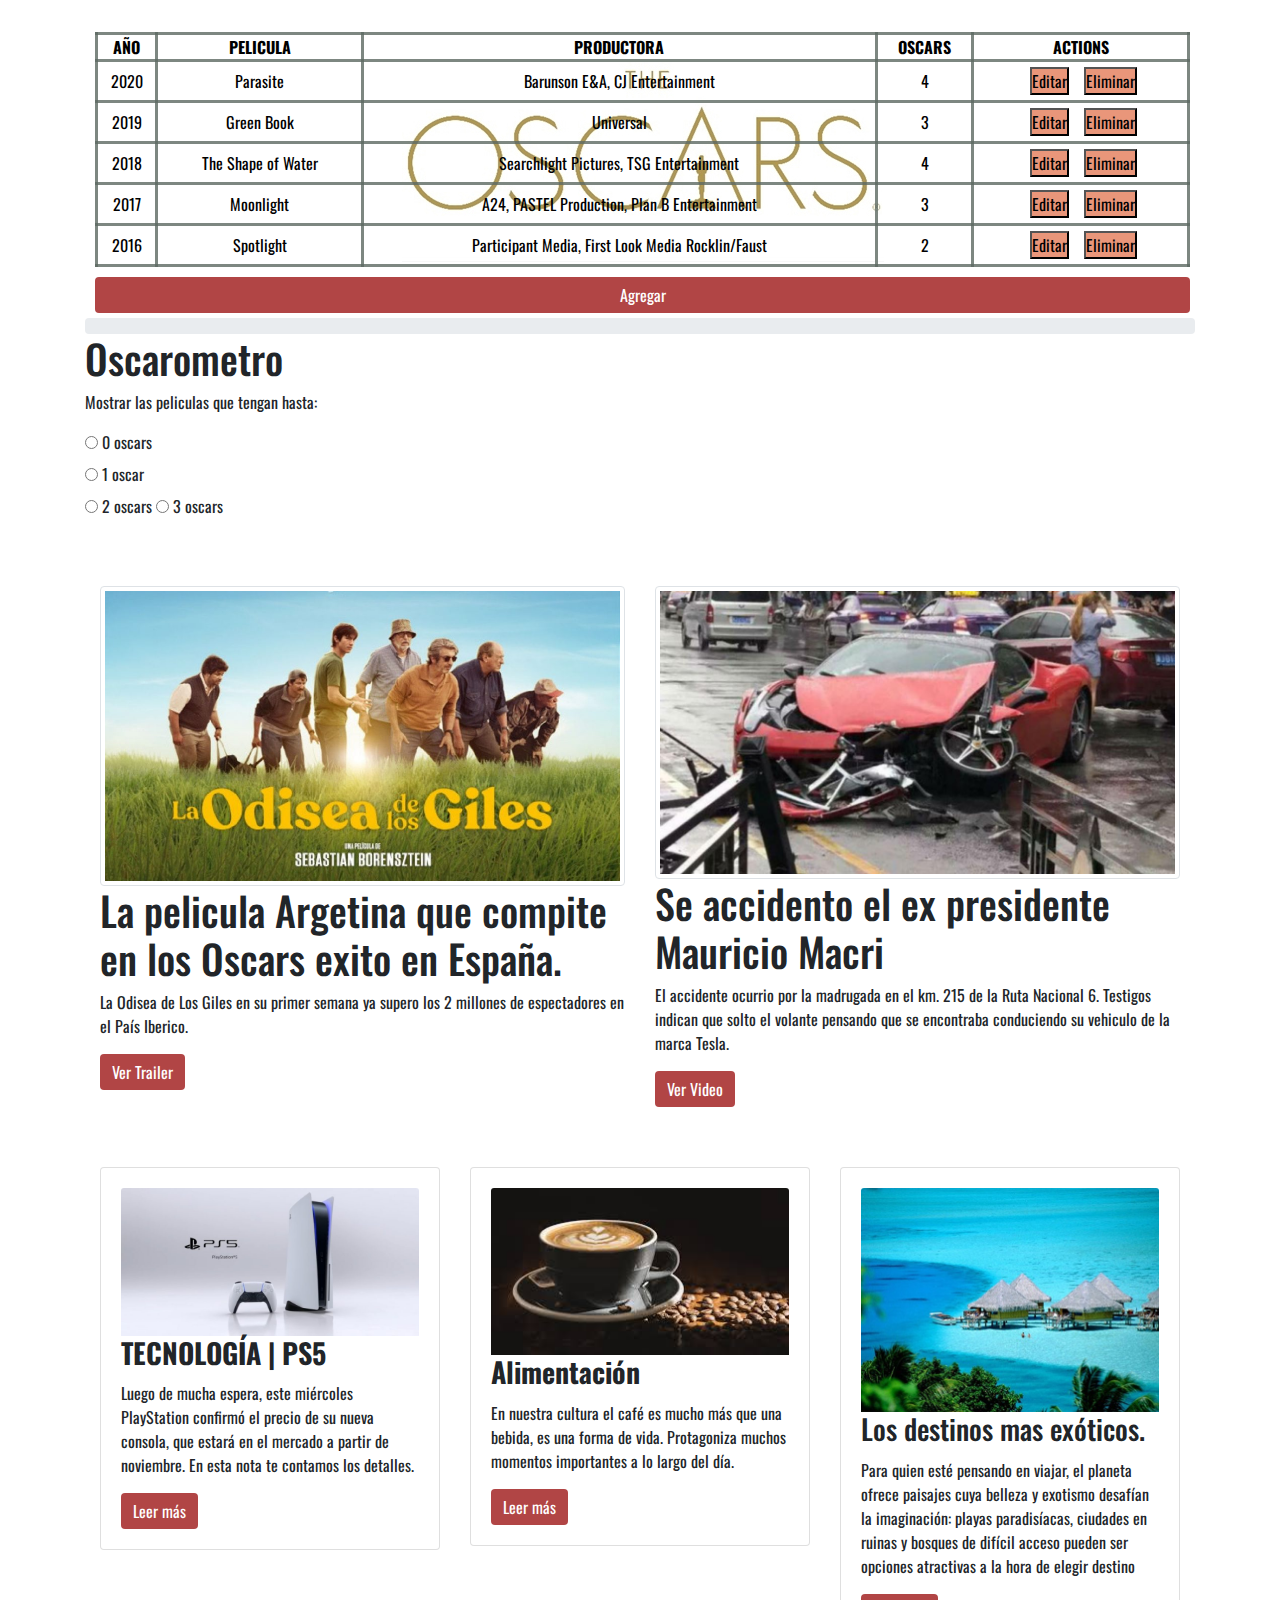
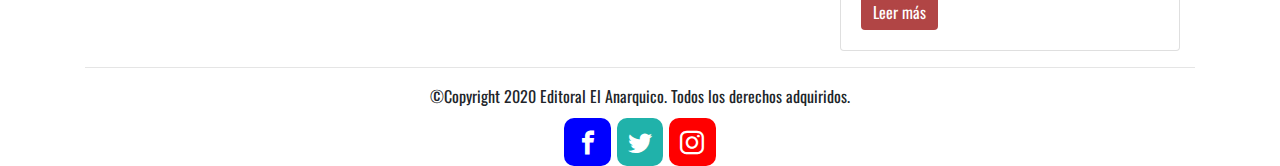
<file: tp.html>
<!DOCTYPE html>
<html lang="en">

<head>
    <meta charset="UTF-8">
    <meta name="viewport" content="width=device-width, initial-scale=1.0">
    <link rel="stylesheet" href="assets/css/bootstrap.css">
    <link rel="icon" href="assets/img/Elanarquico.ico">
    <link rel="stylesheet" href="assets/estilo.css">
    <link href="https://fonts.googleapis.com/css2?family=Niramit:ital,wght@1,300&family=Oswald&display=swap"
        rel="stylesheet">
    <link rel="stylesheet" href="assets/font.css">   


    <title>El Anarquico</title>
</head>

<body>

    <!--NAvbar-->

    <nav class="navbar navbar-expand-lg navbar-light">
        <div class="container">
            <a class="navbar-brand" href="tp.html"><img src="assets/img/anar.jpg"  class="logo"></a>
            <button class="navbar-toggler" type="button" data-toggle="collapse" data-target="#navbarSupportedContent"
                aria-controls="navbarSupportedContent" aria-expanded="false" aria-label="Toggle navigation">
                <span class="navbar-toggler-icon"></span>
            </button>

            <div class="collapse navbar-collapse" id="navbarSupportedContent">
                <ul class="navbar-nav ml-auto">
                    <li class="nav-item">
                        <a class="nav-link" href="tandil.html" id="Tandil">TANDIL</a>
                    </li>
                    <li class="nav-item">
                        <a class="nav-link" href="mundo.html" id="Pais/Mundo">PAIS/MUNDO</a>
                    </li>
                    <li class="nav-item">
                        <a class="nav-link" href="policiales.html" id="Policiales">POLICIALES</a>
                    </li>
                    <li class="nav-item">
                        <a class="nav-link" href="espectaculos.html" id="Espectaculos">ESPECTACULOS</a>
                    </li>
                    <li class="nav-item">
                        <a class="nav-link" href="clasificados.html" id="Clasificados">CLASIFICADOS</a>
                    </li>
                </ul>

            </div>
        </div>
    </nav>

    <div class="container">
        <div class="section">
            <div class="row">
                <div class="col-12 col-sm-12 col-md-6">
                    <img src="assets/img/c19.jpg" class="img-fluid img-thumbnail" alt="Responsive image">
                    <h1 class="covid"><a href="https://www.who.int/es/emergencies/diseases/novel-coronavirus-2019">Covid-19, 70 contagiados en las ultimas 24hs.</a></h1>
                    <p>En las ultimas horas se informo desde el .... que el numero de contagiados ascendio a 70
                        personas, 35 de los cuales no presentaron sintomas </p>
                </div>

                <div class="col-12 col-sm-12 col-md-6">
                    <img src="assets/img/campeon.jpg" class="img-fluid img-thumbnail" alt="Responsive image">
                    <h1 class="River"><a href="https://www.infobae.com/tag/river-campeon-de-la-copa-libertadores/">River Campeon de America en Madrid</a></h1>
                    <p class="river-madrid">El millonario gano contundentemente y se consagro Campeon de la Copa Libertadores. El encuentro tuvo su desenlace en el alargue, siendo Juan Fernando Quinteros determinante con un golazo impresionante.</p>
                </div>
            </div>
        </div>
    </div>

    <div class="container">
        <div class="row">
            <div class="col-md-12">
                <!--Titulo-->
                <div class="titulo">
                    <h1 class="titulo text-center"><a href="https://oscar.go.com/">|OSCARS 2020|</a></h1>
                    <P class="info">La Academia de Hollywood confirmó que la gala se realizará el Domingo 20 de Septiembre, la misma será transimitida por la cadena TNT para Argentina a partir de las 21 hs. Mucha expectativa por "La Odisea de Los Giles" en la terna de mejor pelicula extranjera.</P>
                </div>
            </div>
        </div>
    </div>

    <!--Carrusel Movies-->
    <div class="container-carrusel">
    <div class="Carrusel">
        <div id="carouselExampleFade" class="carousel slide carousel-fade" data-ride="carousel">
            <div class="carousel-inner">
                <div class="carousel-item active">
                    <img src="assets/img/joker.jpg" class="d-block w-100 img-thumbnail" alt="...">
                </div>
                <div class="carousel-item">
                    <img src="assets/img/1917.jpeg" class="d-block w-100 img-thumbnail" alt="...">
                </div>
                <div class="carousel-item">
                    <img src="assets/img/billted.jpg" class="d-block w-100 img-thumbnail" alt="...">
                </div>
                <div class="carousel-item">
                    <img src="assets/img/onceupon.jpg" class="d-block w-100 img-thumbnail" alt="...">
                </div>
                <div class="carousel-item">
                    <img src="assets/img/topgun.jpg" class="d-block w-100 img-thumbnail" alt="...">
                </div>
            </div>
            <a class="carousel-control-prev" href="#carouselExampleFade" role="button" data-slide="prev">
                <span class="carousel-control-prev-icon" aria-hidden="true"></span>
                <span class="sr-only">Previous</span>
            </a>
            <a class="carousel-control-next" href="#carouselExampleFade" role="button" data-slide="next">
                <span class="carousel-control-next-icon" aria-hidden="true"></span>
                <span class="sr-only">Next</span>
            </a>
        </div>
    </div>
</div>
<!-- Agrego codigo tp 2 -->
<section class="tabla-container container">
<table id="tabla" class="contenido-tabla "></table>
<!-- <button id="btn-agregar" class="btn d-block">Agregar</button>
</section> -->
<!-- Button trigger modal -->
<button id="agregarPelicula" type="button" class="btn btn-primary" data-toggle="modal" data-target="#exampleModalLong">
    Agregar
  </button>
  
  <!-- Modal -->
  <div class="modal fade" id="exampleModalLong" tabindex="-1" role="dialog" aria-labelledby="exampleModalLongTitle" aria-hidden="true">
    <div class="modal-dialog modal-lg" role="document">
      <div id='modal-contenedor' class="modal-content" img="assets/img/odisea-de-los-giles.jpg">
        <div class="modal-header">
          <h5 class="modal-title" id="modalTitle">Agregar Pelicula</h5>
          <button type="button" class="close" data-dismiss="modal" aria-label="Close">
            <span aria-hidden="true">&times;</span>
          </button>
        </div>
        <div class="modal-body">
            <div>
                <p>Pelicula</p>
                <input type="text" id="title">
            </div>
            <div>
                <p>Año</p>
                <input type="number" id="year">
            </div>
            <div>
                <p>Productora</p>
                <input type="text" id="productor">
            </div>
            <div>
                <p>Cantidad de Oscars</p>
                <input type="number" id="oscars">
            </div>
        </div>
        <div class="modal-footer">
            <button id="btn-aceptar" type="button-aceptar" class="btn btn-secondary" data-dismiss="modal">Aceptar</button>
            <button id="btn-aceptar-editar" type="button-aceptar" class="btn btn-secondary" data-dismiss="modal">Aceptar</button>
            <button id="btn-cancelar" type="button-cancelar" class="btn btn-primary" data-dismiss="modal">Cancelar</button>
        </div>
      </div>
    </div>
  </div>
<!-- Progress Bar -->
  <div id="toggle-bar" class="progress">
    <div  id="progress-bar" role="progressbar" class="progress-bar bg-danger hide" style="width:100%">Cargando...</div>
  </div>
  
  <!-- Filter con Radio Button -->
  <h1>Oscarometro</h1>

<div>
  <p>Mostrar las peliculas que tengan hasta:</p>
  <form>
    <input type="radio" class="radio-btn" id="Ninguno" name="cero" value="0">
    <label for="cero">0 oscars</label><br>

    <input type="radio" class="radio-btn" id="uno" name="uno" value="1">
    <label for="uno">1 oscar</label><br>

    <input type="radio" class="radio-btn" id="2" name="dos" value="2">
    <label for="2">2 oscars</label>

    <input type="radio" class="radio-btn" id="3" name="tres" value="3">
    <label for="3">3 oscars</label>
    </form>
</div>

    <!--Article-->
    <div class="container container-article">
     <div class="row">
        <div class="col-sm-12 col-md-6">
            <div class="nota">
                <img src="assets/img/odisea-de-los-giles.jpg" class="img-fluid img-thumbnail" alt="Responsive image">
                <h1 class="Trailer">La pelicula Argetina que compite en los Oscars exito en España.</h1>
                <p>La Odisea de Los Giles en su primer semana ya supero los 2 millones de espectadores en el País Iberico.</p>
                <a href="https://www.youtube.com/watch?v=ZP_o6GQaFW8" class="btn btn-primary">Ver Trailer</a>
            </div>
        </div>
        <div class="col-sm-12 col-md-6">
            <div class="nota">
                <img src="assets/img/ferrarichocada.jpg" class="img-fluid img-thumbnail" alt="Responsive image">
                <h1 class="nota-Darin">Se accidento el ex presidente Mauricio Macri</h1>
                    <p>El accidente ocurrio por la madrugada en el km. 215 de la Ruta Nacional 6. Testigos indican que solto el volante pensando que se encontraba conduciendo su vehiculo de la marca Tesla.</p>
                    <a href="https://telefenoticias.com.ar/curiosidades/video-se-compro-una-ferrari-y-la-choco-al-sacarla-de-la-concesionaria/" class="btn btn-primary">Ver Video</a>
            </div>      
        </div>
     </div>
    </div>
        <!--Cards-->
        <div class="container container-cards">
            <div class="row">
                <div class="col-12 col-sm-6 col-md-4">
                    <div class="card">
                        <div class="card-body">
                            <img class="card-img-top" src="assets/img/ps5.jpg" alt="Card image cap">
                            <h3 class="card-title"><strong>TECNOLOGÍA | PS5</strong></h3>
                            <p class="card-text">Luego de mucha espera, este miércoles PlayStation confirmó el precio de
                                su nueva consola, que estará en el mercado a partir de noviembre. En esta nota te
                                contamos los detalles.</p>
                            <a href="https://cnnespanol.cnn.com/video/precio-play-station-ps5-consolas-videojuegos-perspectivas-buenos-aires/"
                                class="btn btn-primary">Leer más</a>
                        </div>
                    </div>
                </div>
                <div class="col-12 col-sm-6 col-md-4">
                    <div class="card">
                        <div class="card-body">
                            <img class="card-img-top" src="assets/img/cagfe3.jpg" alt="Card image cap">
                            <h3 class="card-title"><b>Alimentación</b></h3>
                            <p class="card-text">En nuestra cultura el café es mucho más que una bebida, es una forma de
                                vida. Protagoniza muchos momentos importantes a lo largo del día.</p>
                            <a href="https://www.cocinafacil.com.mx/tips-de-cocina/beneficios-de-tomar-cafe/"
                                class="btn btn-primary">Leer más</a>
                        </div>
                    </div>
                </div>

                <div class="col-12 col-sm-12 col-md-4">
                    <div class="card">
                        <div class="card-body">
                            <img class="card-img-top" src="assets/img/paraiso.jpg" alt="Borabora">
                            <h3 class="card-title">Los destinos mas exóticos.</h3>
                            <p class="card-text">Para quien esté pensando en viajar, el planeta ofrece paisajes cuya
                                belleza y exotismo desafían la imaginación: playas paradisíacas, ciudades en ruinas y
                                bosques de difícil acceso pueden ser opciones atractivas a la hora de elegir destino</p>
                            <a href="https://www.infobae.com/2012/09/07/669303-los-lugares-mas-exoticos-del-mundo-hacer-turismo/"
                                class="btn btn-primary">Leer más</a>
                        </div>
                    </div>
                </div>
            </div>
        </div>

    </div>
    <!-- Y aquí está nuestro pie de página principal que se utiliza en todas las páginas de nuestro sitio web -->
    <hr>
    <footer>
        <p class="text-center">©Copyright 2020 Editoral El Anarquico. Todos los derechos adquiridos.</p>
        <div class="social-bar text-center">
            <a href="#" class="icon icon-facebook" target="_blank"></a>
            <a href="#" class="icon icon-twitter" target="_blank"></a>
            <a href="#" class="icon icon-instagram" target="_blank"></a>
        </div>
    </footer>
    <script src="https://code.jquery.com/jquery-3.5.1.slim.min.js"
    integrity="sha384-DfXdz2htPH0lsSSs5nCTpuj/zy4C+OGpamoFVy38MVBnE+IbbVYUew+OrCXaRkfj"
    crossorigin="anonymous"></script>
    <script src="https://cdn.jsdelivr.net/npm/popper.js@1.16.1/dist/umd/popper.min.js"
    integrity="sha384-9/reFTGAW83EW2RDu2S0VKaIzap3H66lZH81PoYlFhbGU+6BZp6G7niu735Sk7lN"
    crossorigin="anonymous"></script>
    <script src="assets/js/bootstrap.js"></script>
    <script type="text/javascript" src="utilsTP2.js"></script>  <!--agredo script de tp 2-->
    <script type="text/javascript" src="mainTP2.js"></script>   <!--agredo script de tp 2-->
</body>

</html>
</file>
<file: assets/estilo.css>
* {
  margin: 0;
  padding: 0;
}
nav {
  background-color: white;
}
.mt-132 {
  margin-top: 132px;
}
.mt-40 {
  margin-top: -40px;
}

a {
  color: rgb(68, 66, 66);
}
.h1,
.h2,
.h3,
.h4,
.h5 {
  color: rgb(68, 66, 66);
}
a:hover {
  text-decoration: none;
  color: #b14545;
}
.navbar-brand {
  font-size: 40px;
}
.container-cards {
  padding-top: 30px;
}

.navbar-light .navbar-brand {
  color: white;
}

.navbar-light .navbar-nav .nav-link {
  color: rgb(30, 49, 2);
  text-shadow: 0px 2px 5px rgb(30, 49, 2);
  font-size: 20px;
}
.navbar-light .navbar-nav .nav-link:hover {
  color: #b14545;
}

Body {
  font-family: "Niramit", sans-serif;
  font-family: "Oswald", sans-serif;
}
.logo {
  width: 20%;
}
.navbar-toggler:hover {
  background-color: blanchedalmond;
}
.carousel-inner {
  padding-top: 10px;
}
.list-inline-item {
  width: 10%;
}
.social-bar {
  top: 35%;
  font-size: 1.5rem;
}
.icon {
  color: white;
  text-decoration: none;
  padding: 0.7rem;
  transition: 0.1s;
  border-radius: 10px;
  text-align: center;
}
.icon-facebook {
  background: blue;
}
.icon-twitter {
  background: lightseagreen;
}
.icon-instagram {
  background: red;
}

.icon:hover {
  color: black;
  box-shadow: 0 0 0.5rem rgba(0, 0, 0, 0.42);
}

.container-cards .card {
  transition: 0.5s;
}
.container-cards .card:hover {
  transform: translateY(-20px);
}
.container .section img {
  width: 100%;
}
.container-article {
  padding-top: 30px;
}
.btn {
  background-color: #b14545;
  border: honeydew;
}
.btn:hover {
  background-color: #c1b5c6;
  color: rgb(68, 66, 66);
}
.container {
  margin-top: 30px;
}
.tabla-container {
  display: grid;
  border-radius: 30px;
}

#tabla,
td,
th {
  border: 3px solid rgba(93, 105, 97, 0.801);
}
#tabla {
  text-align: center;
  background-image: url("img/Oscars.jpg");
  background-size: contain 5%;
  background-repeat: no-repeat;
  background-position: center;
  color: black;
}

.hide {
  display: none;
}
.show {
  display: block;
}

#tabla,
td,
button {
  margin: 5px 5px 5px 10px;
}
.button {
  background-color: darksalmon;
}
.bg {
  background-image: url("img/Oscars.jpg");
}
.show-celda {
  display: table-row;
}
</file>
<file: assets/font.css>
@font-face {
  font-family: 'icomoon';
  src:  url('fonts/icomoon.eot?2x8en2');
  src:  url('fonts/icomoon.eot?2x8en2#iefix') format('embedded-opentype'),
    url('fonts/icomoon.ttf?2x8en2') format('truetype'),
    url('fonts/icomoon.woff?2x8en2') format('woff'),
    url('fonts/icomoon.svg?2x8en2#icomoon') format('svg');
  font-weight: normal;
  font-style: normal;
  font-display: block;
}

[class^="icon-"], [class*=" icon-"] {
  /* use !important to prevent issues with browser extensions that change fonts */
  font-family: 'icomoon' !important;
  speak: never;
  font-style: normal;
  font-weight: normal;
  font-variant: normal;
  text-transform: none;
  line-height: 1;

  /* Better Font Rendering =========== */
  -webkit-font-smoothing: antialiased;
  -moz-osx-font-smoothing: grayscale;
}

.icon-facebook:before {
  content: "\ea90";
}
.icon-facebook2:before {
  content: "\ea91";
}
.icon-instagram:before {
  content: "\ea92";
}
.icon-twitter:before {
  content: "\ea96";
}
.icon-youtube2:before {
  content: "\ea9e";
}
</file>
